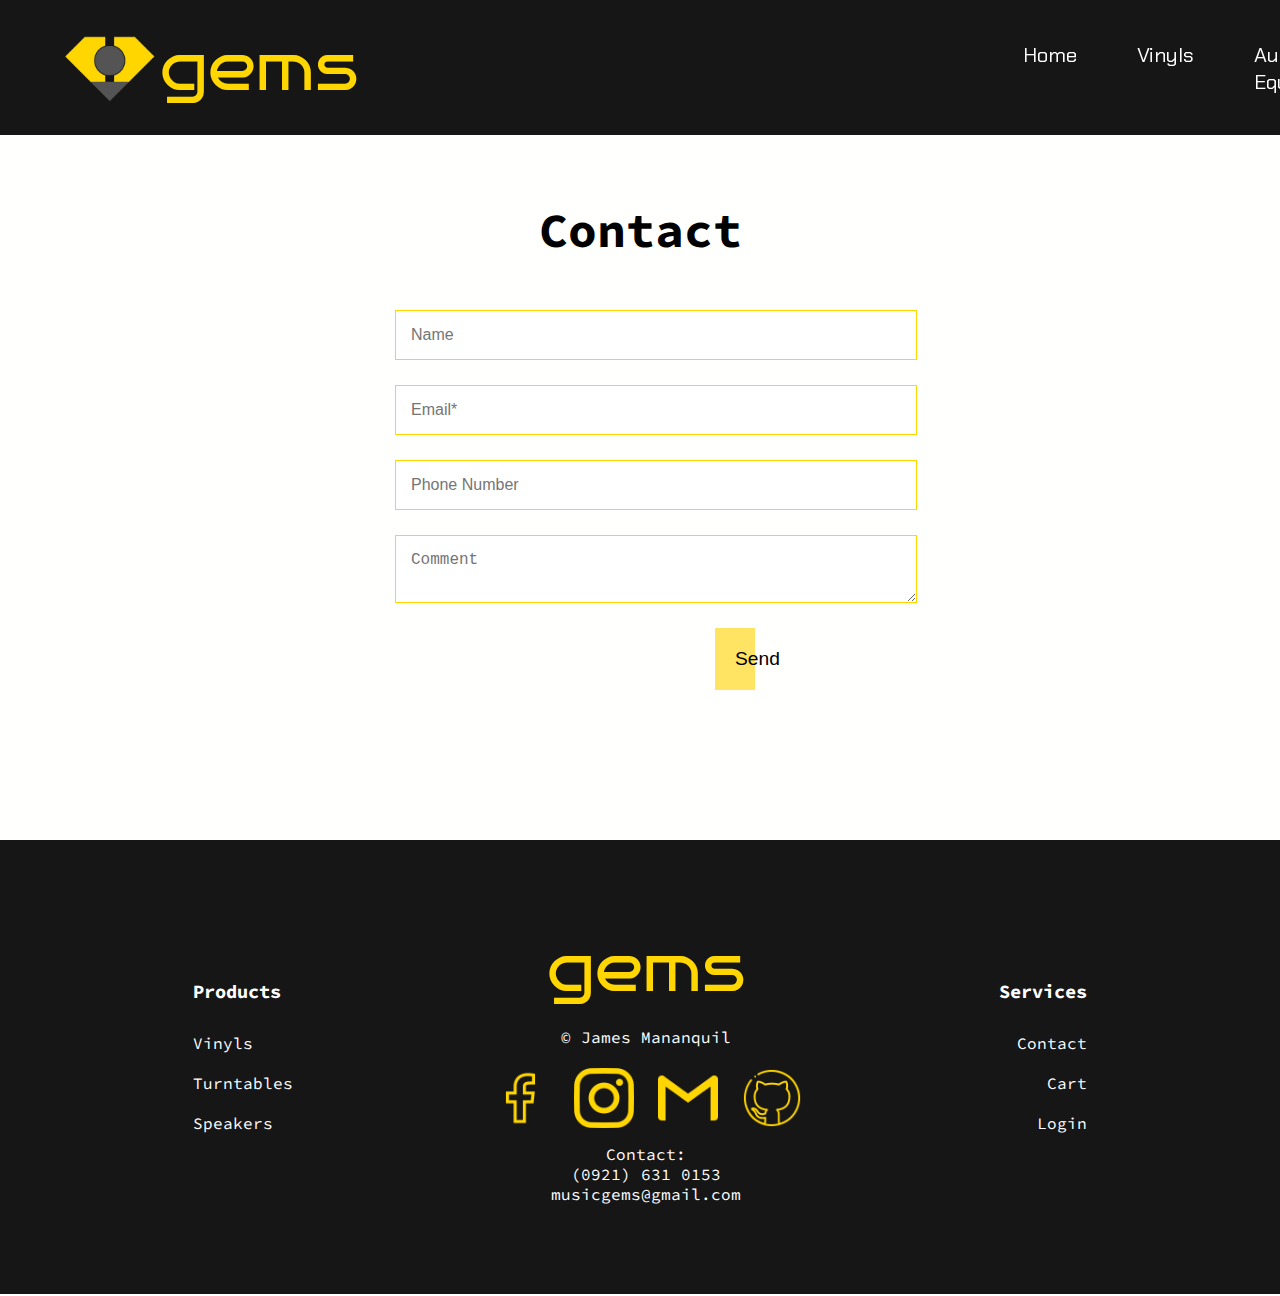
<file: contact.html>
<!DOCTYPE html>
<html lang = "en">
<head>
    <title>Contact | gems</title>
	<meta charset = "utf-8/">
	<link rel = "stylesheet" href = "CSS/style.css" type = "text/css"/>
	<meta name = "viewport" content = "width=device-width, initial-scale=1.0"/>
	<meta name = "description" content = "Gems Vinyl is a premium platform dedicated to providing music lovers with a curated selection of vinyl records and high-quality audio equipment, helping customers elevate their listening experience."/>
	<link href='https://fonts.googleapis.com/css?family=Source Code Pro' rel='stylesheet'>
    <link href='https://fonts.googleapis.com/css?family=Bruno Ace' rel='stylesheet'>
    <link href='https://fonts.googleapis.com/css?family=Instrument Sans' rel='stylesheet'>
    <link href='https://fonts.googleapis.com/css?family=Baumans' rel='stylesheet'>
    <link href='https://fonts.googleapis.com/css?family=Chakra Petch' rel='stylesheet'>
	<link rel = "icon" type = "images/png" sizes = "32x32" href = "images/favicon.png"/>

</head>
<body>
    <!-- Gems Logo -->
    <header id="nav-bar">
        <div class="logo">
            <a href = "index.html">
                <img src="images/favicon.png" alt="Gems Logo">  
            </a>
        </div>
        <div class = "gemsword">
            <a href = "index.html" id = "gemsword"> 
                gems
            </a>
        </div>

        <!-- Tablet, Mobile View -->
		 <nav class = "tablet-mobile-nav">
            <div id = "menu-links" class = "off-screen-menu">
                <a href = "index.html">Home</a>
                <a href = "vinyls.html">Vinyls</a>
                <a href = "equip.html">Audio Equipments</a>
                <a href = "contact.html">Contact</a>
                <div id = "icons">
                    <a href = "product.html"><img src = "images/326700_cart_shopping_icon.png"/>Cart</a>
                    <a href = "login.html"><img src = "images/9035117_person_icon.png"/>Login</a>
                </div>
            </div>
            <nav>
                <div class="ham-menu" onclick = "ham()">
                    <span></span>
                    <span></span>
                    <span></span>
                </div>
            </nav>
        </nav>
        <!-- Desktop View -->
        <nav class = "desktop">
            <ul> 
                <li><a href = "index.html">Home</a></li>
                <li><a href = "vinyls.html">Vinyls</a></li>
                <li><a href = "equip.html">Audio Equipments</a></li>
                <li><a href = "contact.html">Contact</a></li>
            </ul>
        </nav>

        <div class="header-icons">
            <a href="#"><img src="images/326700_cart_shopping_icon.png" alt="Cart"></a>
            <a href="login.html"><img src="images/9035117_person_icon.png" alt="Login"></a>
        </div>
    </header>

		<!-- Audio Equipments -->
		<main id = "content">
            <section class="contact-section">
                <h1>Contact</h1>
                <form action="submit_form.php" method="post">
                    <input type="text" name="name" placeholder="Name" id = "name" required>
                    <input type="email" name="email" placeholder="Email*" id = "email" required>
                    <input type="tel" name="phone" placeholder="Phone Number">
                    <textarea name="comment" placeholder="Comment" required></textarea>
                    <button type="submit">Send</button>
                </form>
            </section>
        </main>
            
            <footer>
                <div class="footer-info">
                    <div class="products-footer">
                        <h3>Products</h3>
                        <ul>
                            <br><li><a href="vinyls.html">Vinyls</a></li>
                            <br><li><a href="equip.html">Turntables</a></li>
                            <br><li><a href="equip.html">Speakers</a></li>
                        </ul>
                    </div>
                    <div class="contact">
                        <a href = "index.html">  
                            gems
                        </a><br>
                        <br><p>&copy; James Mananquil</p><br>
                        <div class = "socmedicons">
                            <a href = "https://www.facebook.com/gemsmnql/" target = "_blank">
                                <img src = "images/2959749_facebook_icon.png"/>
                            </a>
                            <a href = "https://www.facebook.com/gemsmnql/" target = "_blank">
                                <img src = "images/1159683_instagram_instagram logo_icon.png"/>
                            </a>
                            <a href = "https://www.facebook.com/gemsmnql/" target = "_blank">
                                <img src = "images/4691507_gmail_icon.png"/>
                            </a>
                            <a href = "https://www.facebook.com/gemsmnql/" target = "_blank">
                                <img src = "images/6214715_github_logo_icon.png"/>
                            </a>

                        </div>

                        <p>Contact:</p>
                        <p>(0921) 631 0153</p>
                        <p>musicgems@gmail.com</p>
                    </div>
                    <div class="services">
                        <h3>Services</h3>
                        <ul>
                            <br><li><a href="contact.html">Contact</a></li>
                            <br><li><a href="#">Cart</a></li>
                            <br><li><a href="#">Login</a></li>
                        </ul>
                    </div>
                </div>
            </footer>
    <script src = "scripts/script.js"></script>  
</body>
</html>
</file>
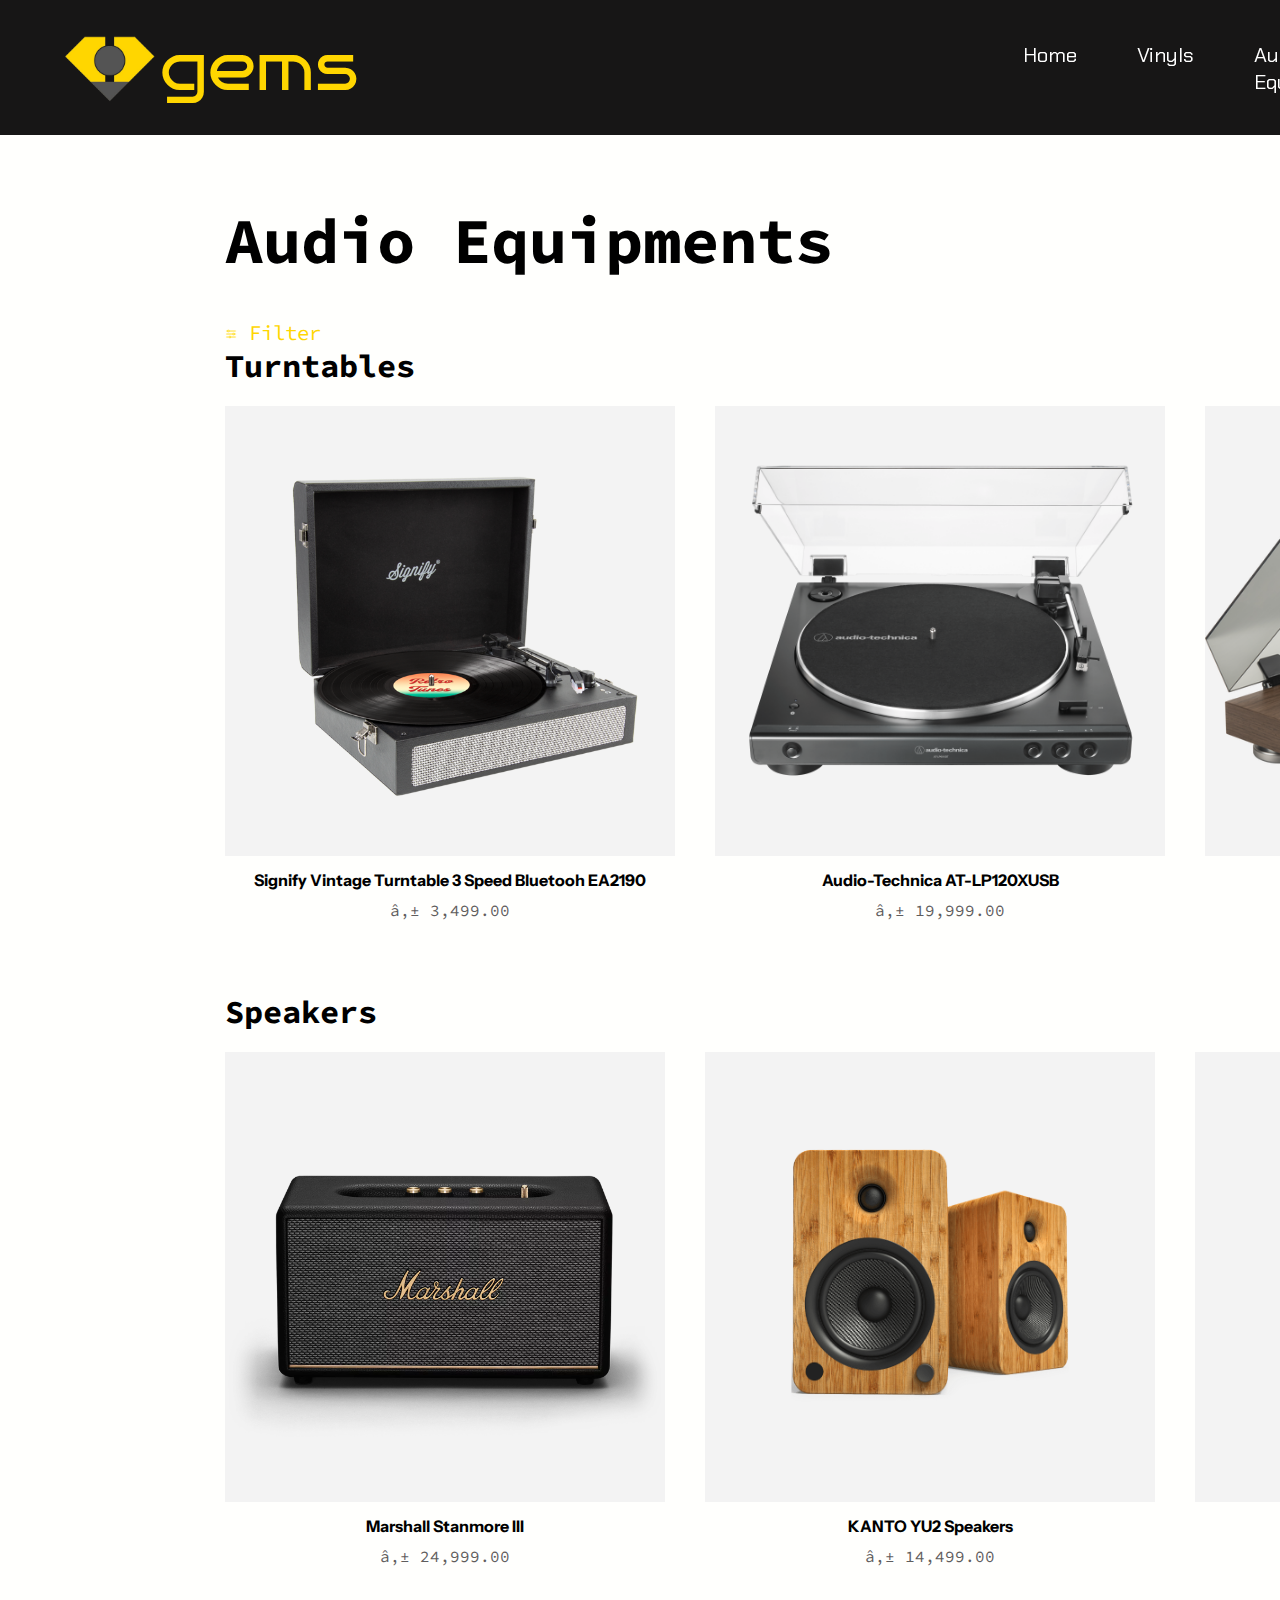
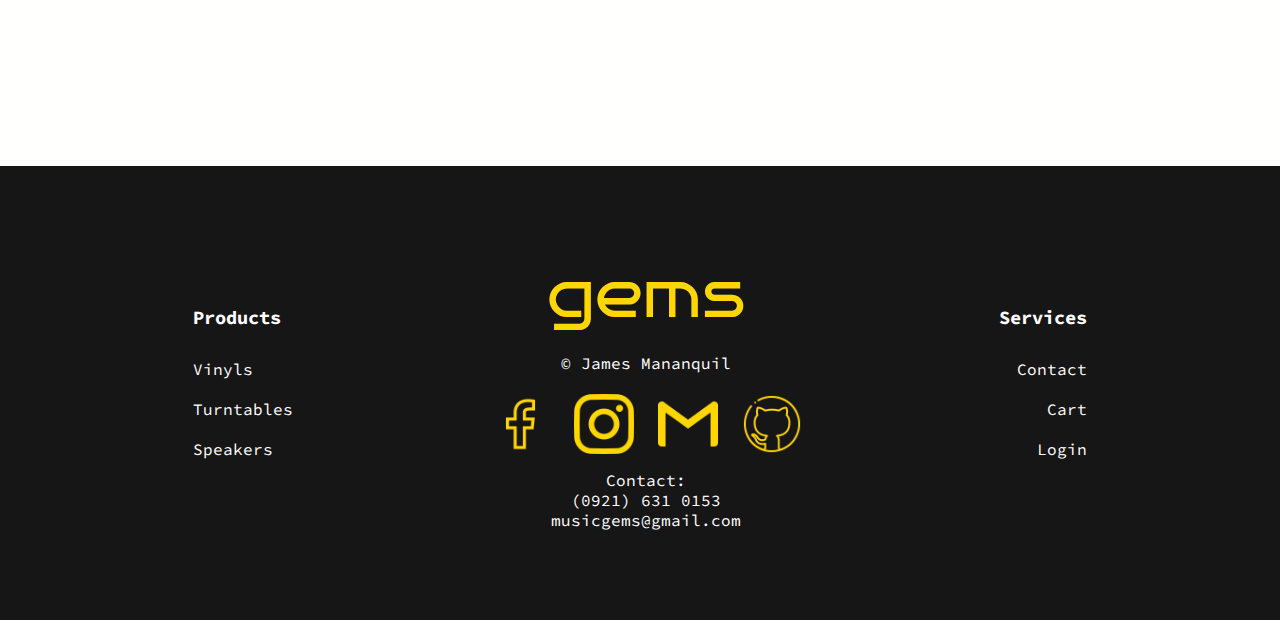
<file: equip.html>
<!DOCTYPE html>
<html lang = "en">
<head>
    <title>Audio Equipments | gems</title>
	<meta charset = "utf-8/">
	<link rel = "stylesheet" href = "CSS/style.css" type = "text/css"/>
	<meta name = "viewport" content = "width=device-width, initial-scale=1.0"/>
	<meta name = "description" content = "Gems Vinyl is a premium platform dedicated to providing music lovers with a curated selection of vinyl records and high-quality audio equipment, helping customers elevate their listening experience."/>
	<link href='https://fonts.googleapis.com/css?family=Source Code Pro' rel='stylesheet'>
    <link href='https://fonts.googleapis.com/css?family=Bruno Ace' rel='stylesheet'>
    <link href='https://fonts.googleapis.com/css?family=Instrument Sans' rel='stylesheet'>
    <link href='https://fonts.googleapis.com/css?family=Baumans' rel='stylesheet'>
    <link href='https://fonts.googleapis.com/css?family=Chakra Petch' rel='stylesheet'>
	<link rel = "icon" type = "images/png" sizes = "32x32" href = "images/favicon.png"/>

</head>
<body>
    <!-- Gems Logo -->
    <header id="nav-bar">
        <div class="logo">
            <a href = "index.html">
                <img src="images/favicon.png" alt="Gems Logo">  
            </a>
        </div>
        <div class = "gemsword">
            <a href = "index.html" id = "gemsword"> 
                gems
            </a>
        </div>

       <!-- Tablet, Mobile View -->
		 <nav class = "tablet-mobile-nav">
            <div id = "menu-links" class = "off-screen-menu">
                <a href = "index.html">Home</a>
                <a href = "vinyls.html">Vinyls</a>
                <a href = "equip.html">Audio Equipments</a>
                <a href = "contact.html">Contact</a>
                <div id = "icons">
                    <a href = "product.html"><img src = "images/326700_cart_shopping_icon.png"/>Cart</a>
                    <a href = "login.html"><img src = "images/9035117_person_icon.png"/>Login</a>
                </div>
            </div>
            <nav>
                <div class="ham-menu" onclick = "ham()">
                    <span></span>
                    <span></span>
                    <span></span>
                </div>
            </nav>
        </nav>
        <!-- Desktop View -->
        <nav class = "desktop">
            <ul> 
                <li><a href = "index.html">Home</a></li>
                <li><a href = "vinyls.html">Vinyls</a></li>
                <li><a href = "equip.html">Audio Equipments</a></li>
                <li><a href = "contact.html">Contact</a></li>
            </ul>
        </nav>

        <div class="header-icons">
            <a href="#"><img src="images/326700_cart_shopping_icon.png" alt="Cart"></a>
            <a href="login.html"><img src="images/9035117_person_icon.png" alt="Login"></a>
        </div>
    </header>

		<!-- Audio Equipments -->
		<main id = "content">
            <section class="audio-equip">
                <h1>Audio Equipments</h1>

                <!-- Filter Section -->
                <div class="filter-section" id = "filsec">
                    <a href = "#turntables">Turntables</a>
                    <a href = "#speakers">Speakers</a>
                 </div>
                <div class="filter" onclick = "fil()">
                    <a href = "#">
                        <img src="images/4781833_filter_filters_funnel_list_navigation_icon.png" alt="Filter Icon">
                        Filter
                    </a>
                </div>

                <!-- Category: Turntables -->
            <div class="category-section">
                <h2 id = "turntables">Turntables</h2>
                <div class="equipment-grid">
                    <div class="audio-item">
                        <img src="images/turntable1.webp" alt="Turntable" id = "turn">
                        <p>Signify Vintage Turntable 3 Speed Bluetooh EA2190</p>
                        <p class="price">₱ 3,499.00</p>
                    </div>
                    <div class="audio-item">
                        <a href = "prod7.html">
                            <img src="images/turntable.webp" alt="Turntable">
                            <p>Audio-Technica AT-LP120XUSB</p>
                            <p class="price">₱ 19,999.00</p>
                        </a>
                    </div>
                    <div class="audio-item">
                        <img src="images/turntable2.webp" alt="Turntable">
                        <p>JBL TT350 Classic Turntable</p>
                        <p class="price">₱ 70,000.00</p>
                    </div>
                </div>

            <!-- Category: Speakers -->
                <br><br><br><br>
                <h2 id = "speakers">Speakers</h2>
                <div class="equipment-grid">
                    <div class="audio-item">
                        <a href = "product6.html">
                            <img src="images/marshall.webp" alt="Speaker">
                            <p>Marshall Stanmore III</p>
                            <p class="price">₱ 24,999.00</p>
                        </a>
                    </div>
                    <div class="audio-item">
                        <img src="images/speaker2.png" alt="Speaker">
                        <p>KANTO YU2 Speakers</p>
                        <p class="price">₱ 14,499.00</p>
                    </div>
                    <div class="audio-item">
                        <img src="images/speaker3.png" alt="Speaker">
                        <p>KRK Rokit RP8 G5 Studio Monitors</p>
                        <p class="price">₱ 40,500.00</p>
                    </div>
                </div>
            </div>
        </section>
    </main>
            
            <footer>
                <div class="footer-info">
                    <div class="products-footer">
                        <h3>Products</h3>
                        <ul>
                            <br><li><a href="vinyls.html">Vinyls</a></li>
                            <br><li><a href="equip.html">Turntables</a></li>
                            <br><li><a href="equip.html">Speakers</a></li>
                        </ul>
                    </div>
                    <div class="contact">
                        <a href = "index.html">  
                            gems
                        </a><br>
                        <br><p>&copy; James Mananquil</p><br>
                        <div class = "socmedicons">
                            <a href = "https://www.facebook.com/gemsmnql/" target = "_blank">
                                <img src = "images/2959749_facebook_icon.png"/>
                            </a>
                            <a href = "https://www.facebook.com/gemsmnql/" target = "_blank">
                                <img src = "images/1159683_instagram_instagram logo_icon.png"/>
                            </a>
                            <a href = "https://www.facebook.com/gemsmnql/" target = "_blank">
                                <img src = "images/4691507_gmail_icon.png"/>
                            </a>
                            <a href = "https://www.facebook.com/gemsmnql/" target = "_blank">
                                <img src = "images/6214715_github_logo_icon.png"/>
                            </a>

                        </div>

                        <p>Contact:</p>
                        <p>(0921) 631 0153</p>
                        <p>musicgems@gmail.com</p>
                    </div>
                    <div class="services">
                        <h3>Services</h3>
                        <ul>
                            <br><li><a href="contact.html">Contact</a></li>
                            <br><li><a href="#">Cart</a></li>
                            <br><li><a href="#">Login</a></li>
                        </ul>
                    </div>
                </div>
            </footer>
    <script src = "scripts/script.js"></script>      
</body>
</html>
</file>
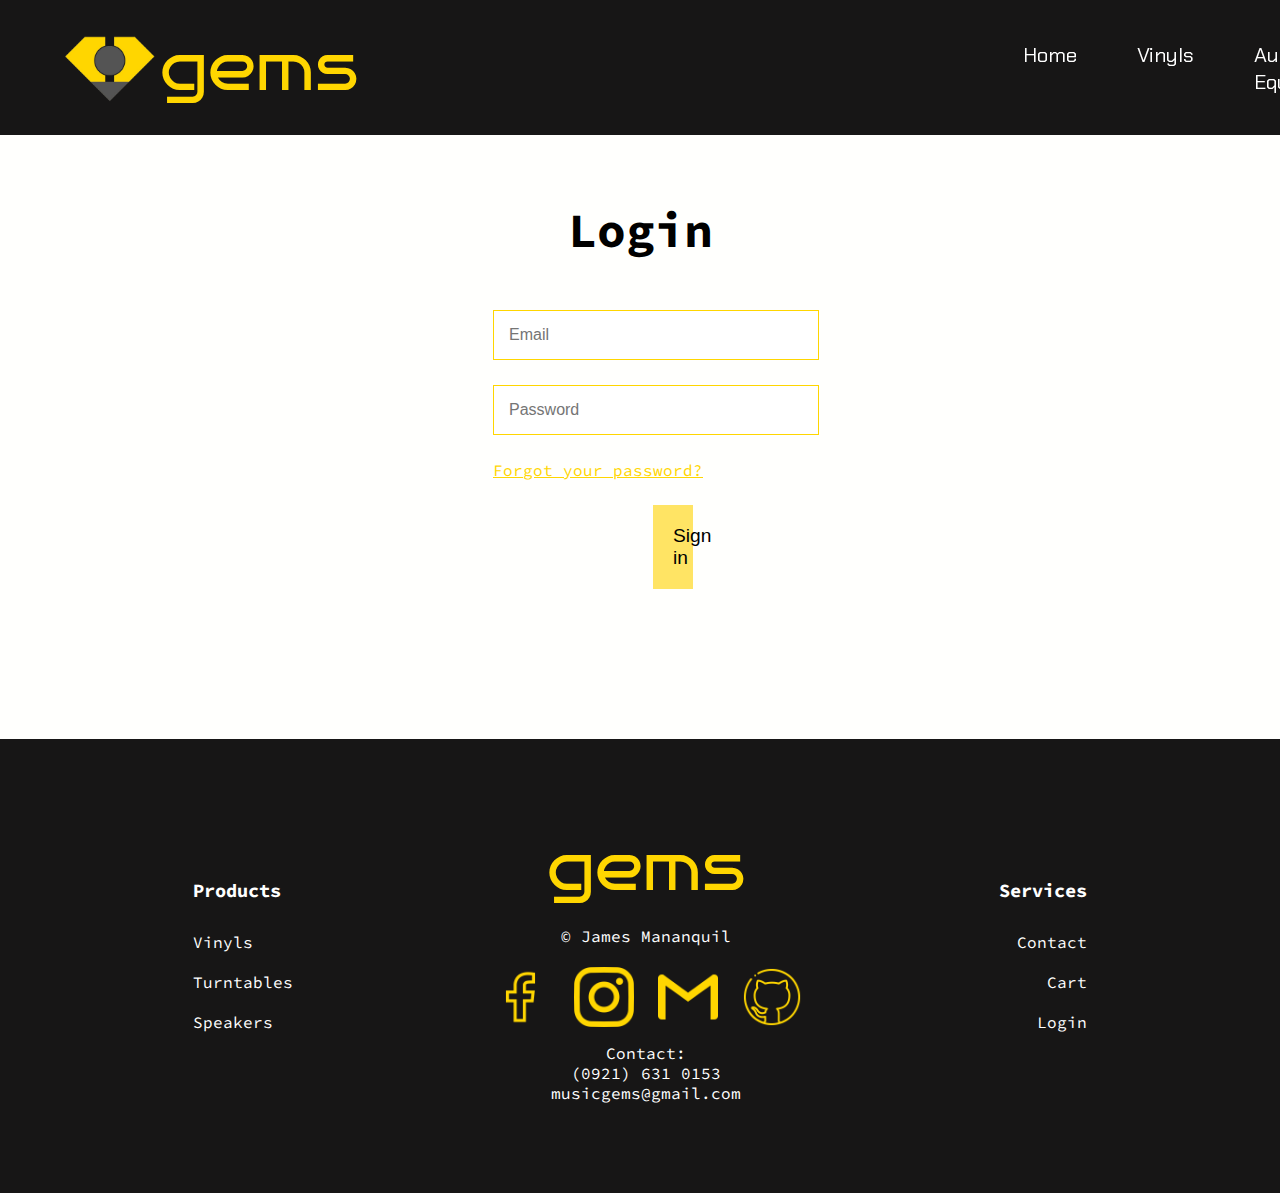
<file: login.html>
<!DOCTYPE html>
<html lang = "en">
<head>
    <title>Login | gems</title>
	<meta charset = "utf-8/">
	<link rel = "stylesheet" href = "CSS/style.css" type = "text/css"/>
	<meta name = "viewport" content = "width=device-width, initial-scale=1.0"/>
	<meta name = "description" content = "Gems Vinyl is a premium platform dedicated to providing music lovers with a curated selection of vinyl records and high-quality audio equipment, helping customers elevate their listening experience."/>
	<link href='https://fonts.googleapis.com/css?family=Source Code Pro' rel='stylesheet'>
    <link href='https://fonts.googleapis.com/css?family=Bruno Ace' rel='stylesheet'>
    <link href='https://fonts.googleapis.com/css?family=Instrument Sans' rel='stylesheet'>
    <link href='https://fonts.googleapis.com/css?family=Baumans' rel='stylesheet'>
    <link href='https://fonts.googleapis.com/css?family=Chakra Petch' rel='stylesheet'>
	<link rel = "icon" type = "images/png" sizes = "32x32" href = "images/favicon.png"/>

</head>
<body>
    <!-- Gems Logo -->
    <header id="nav-bar">
        <div class="logo">
            <a href = "index.html">
                <img src="images/favicon.png" alt="Gems Logo">  
            </a>
        </div>
        <div class = "gemsword">
            <a href = "index.html" id = "gemsword"> 
                gems
            </a>
        </div>

        <!-- Tablet, Mobile View -->
		 <nav class = "tablet-mobile-nav">
            <div id = "menu-links" class = "off-screen-menu">
                <a href = "index.html">Home</a>
                <a href = "vinyls.html">Vinyls</a>
                <a href = "equip.html">Audio Equipments</a>
                <a href = "contact.html">Contact</a>
                <div id = "icons">
                    <a href = "product.html"><img src = "images/326700_cart_shopping_icon.png"/>Cart</a>
                    <a href = "login.html"><img src = "images/9035117_person_icon.png"/>Login</a>
                </div>
            </div>
            <nav>
                <div class="ham-menu" onclick = "ham()">
                    <span></span>
                    <span></span>
                    <span></span>
                </div>
            </nav>
        </nav>
        <!-- Desktop View -->
        <nav class = "desktop">
            <ul> 
                <li><a href = "index.html">Home</a></li>
                <li><a href = "vinyls.html">Vinyls</a></li>
                <li><a href = "equip.html">Audio Equipments</a></li>
                <li><a href = "contact.html">Contact</a></li>
            </ul>
        </nav>

        <div class="header-icons">
            <a href="#"><img src="images/326700_cart_shopping_icon.png" alt="Cart"></a>
            <a href="login.html"><img src="images/9035117_person_icon.png" alt="Login"></a>
        </div>
    </header>

		<!-- Audio Equipments -->
		<main id = "content">
            <section class="login-section">
                <h1>Login</h1>
                <form action="submit_form.php" method="post">
                    <input type="text" name="Email" placeholder="Email" id = "Email" required>
                    <input type="password" name="password" placeholder="Password" id = "password" required>
                    <a href = "#">Forgot your password?</a>
                    <button type="submit">Sign in</button>
                </form>
            </section>
        </main>
            
            <footer>
                <div class="footer-info">
                    <div class="products-footer">
                        <h3>Products</h3>
                        <ul>
                            <br><li><a href="vinyls.html">Vinyls</a></li>
                            <br><li><a href="equip.html">Turntables</a></li>
                            <br><li><a href="equip.html">Speakers</a></li>
                        </ul>
                    </div>
                    <div class="contact">
                        <a href = "index.html">  
                            gems
                        </a><br>
                        <br><p>&copy; James Mananquil</p><br>
                        <div class = "socmedicons">
                            <a href = "https://www.facebook.com/gemsmnql/" target = "_blank">
                                <img src = "images/2959749_facebook_icon.png"/>
                            </a>
                            <a href = "https://www.facebook.com/gemsmnql/" target = "_blank">
                                <img src = "images/1159683_instagram_instagram logo_icon.png"/>
                            </a>
                            <a href = "https://www.facebook.com/gemsmnql/" target = "_blank">
                                <img src = "images/4691507_gmail_icon.png"/>
                            </a>
                            <a href = "https://www.facebook.com/gemsmnql/" target = "_blank">
                                <img src = "images/6214715_github_logo_icon.png"/>
                            </a>

                        </div>

                        <p>Contact:</p>
                        <p>(0921) 631 0153</p>
                        <p>musicgems@gmail.com</p>
                    </div>
                    <div class="services">
                        <h3>Services</h3>
                        <ul>
                            <br><li><a href="contact.html">Contact</a></li>
                            <br><li><a href="#">Cart</a></li>
                            <br><li><a href="#">Login</a></li>
                        </ul>
                    </div>
                </div>
            </footer>
    <script src = "scripts/script.js"></script>      
</body>
</html>
</file>
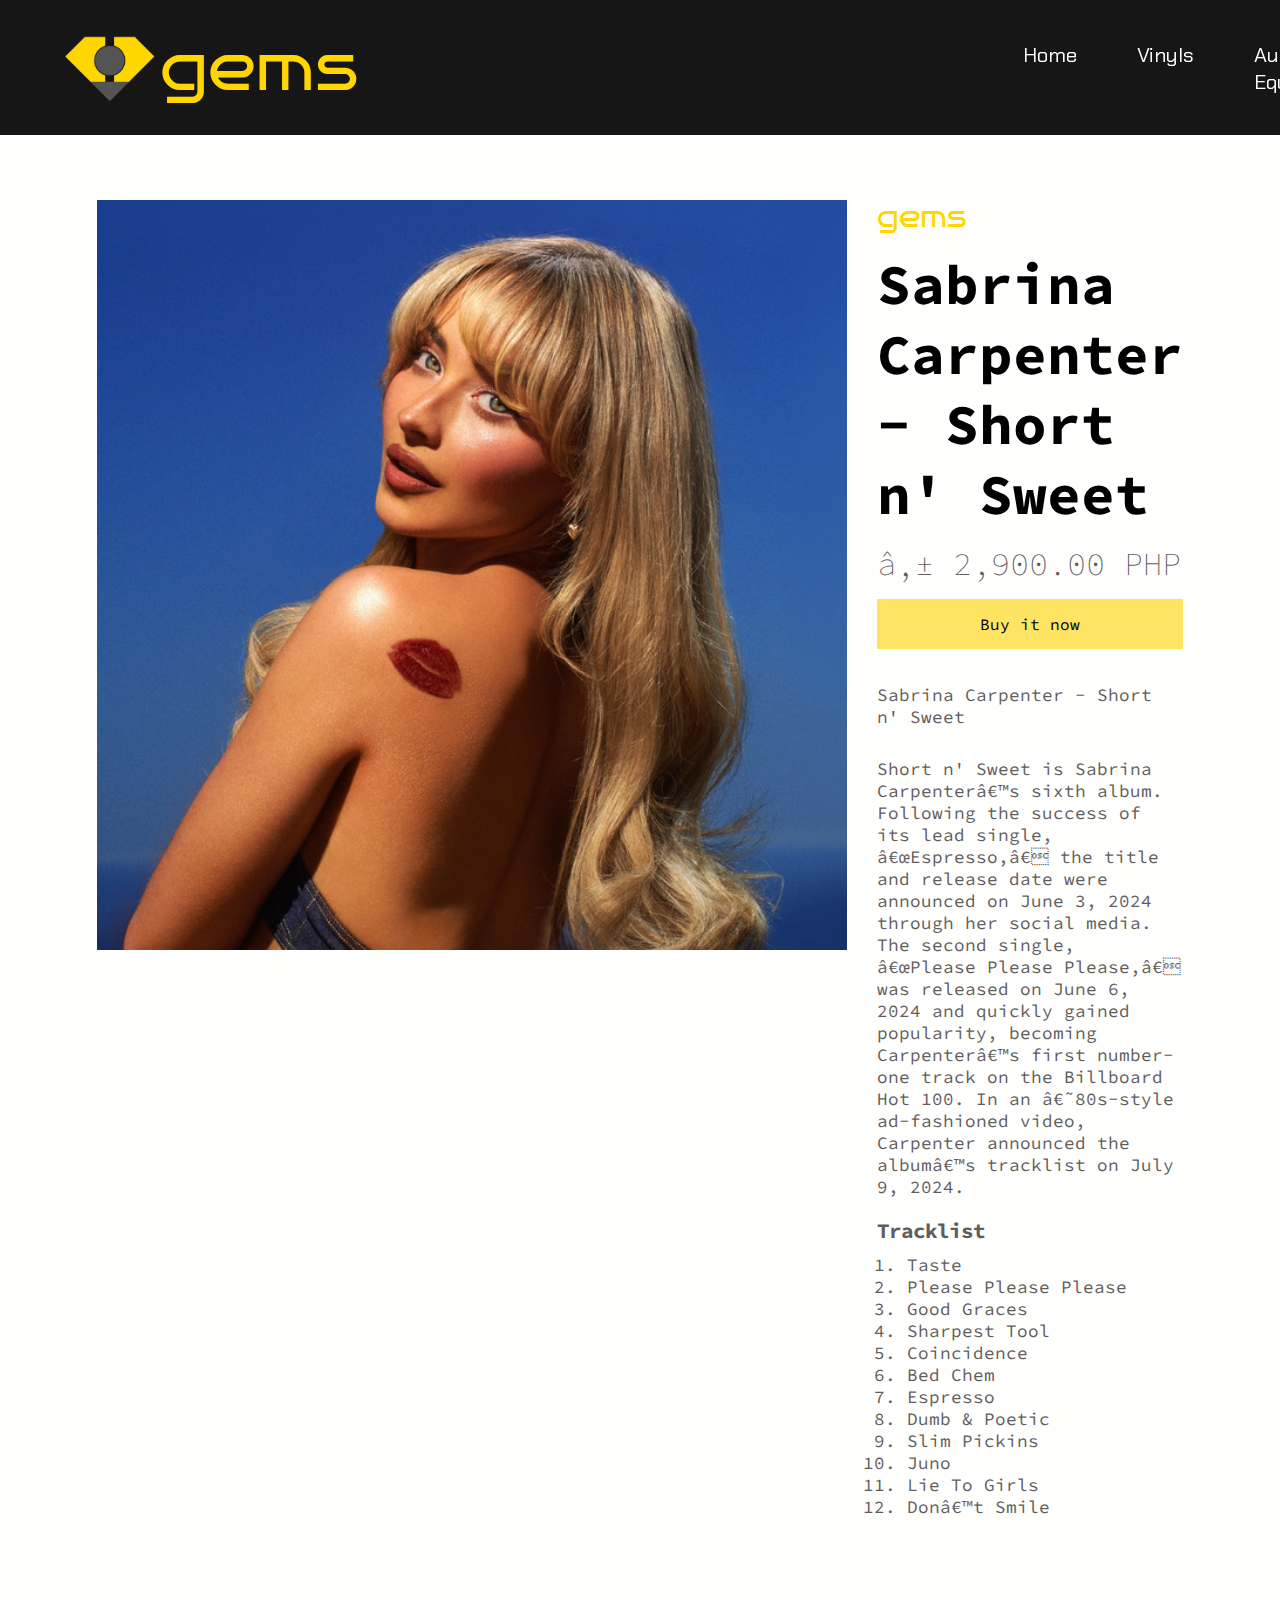
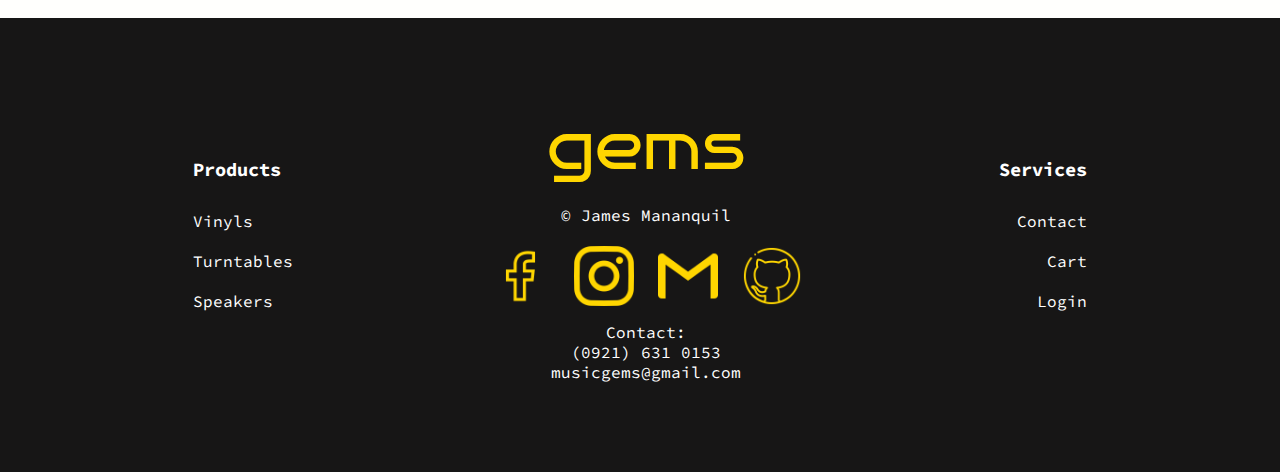
<file: prod2.html>
<!DOCTYPE html>
<html lang = "en">
<head>
    <title>Sabrina Carpenter  -  Short n' Sweet | gems</title>
	<meta charset = "utf-8/">
	<link rel = "stylesheet" href = "CSS/style.css" type = "text/css"/>
	<meta name = "viewport" content = "width=device-width, initial-scale=1.0"/>
	<meta name = "description" content = "Gems Vinyl is a premium platform dedicated to providing music lovers with a curated selection of vinyl records and high-quality audio equipment, helping customers elevate their listening experience."/>
	<link href='https://fonts.googleapis.com/css?family=Source Code Pro' rel='stylesheet'>
    <link href='https://fonts.googleapis.com/css?family=Bruno Ace' rel='stylesheet'>
    <link href='https://fonts.googleapis.com/css?family=Instrument Sans' rel='stylesheet'>
    <link href='https://fonts.googleapis.com/css?family=Baumans' rel='stylesheet'>
    <link href='https://fonts.googleapis.com/css?family=Chakra Petch' rel='stylesheet'>
	<link rel = "icon" type = "images/png" sizes = "32x32" href = "images/favicon.png"/>

</head>
<body>
    <!-- Gems Logo -->
    <header id="nav-bar">
        <div class="logo">
            <a href = "index.html">
                <img src="images/favicon.png" alt="Gems Logo">  
            </a>
        </div>
        <div class = "gemsword">
            <a href = "index.html" id = "gemsword"> 
                gems
            </a>
        </div>

        <!-- Tablet, Mobile View -->
		 <nav class = "tablet-mobile-nav">
            <div id = "menu-links" class = "off-screen-menu">
                <a href = "index.html">Home</a>
                <a href = "vinyls.html">Vinyls</a>
                <a href = "equip.html">Audio Equipments</a>
                <a href = "contact.html">Contact</a>
                <div id = "icons">
                    <a href = "product.html"><img src = "images/326700_cart_shopping_icon.png"/>Cart</a>
                    <a href = "login.html"><img src = "images/9035117_person_icon.png"/>Login</a>
                </div>
            </div>
            <nav>
                <div class="ham-menu" onclick = "ham()">
                    <span></span>
                    <span></span>
                    <span></span>
                </div>
            </nav>
        </nav>
        <!-- Desktop View -->
        <nav class = "desktop">
            <ul> 
                <li><a href = "index.html">Home</a></li>
                <li><a href = "vinyls.html">Vinyls</a></li>
                <li><a href = "equip.html">Audio Equipments</a></li>
                <li><a href = "contact.html">Contact</a></li>
            </ul>
        </nav>

        <div class="header-icons">
            <a href="#"><img src="images/326700_cart_shopping_icon.png" alt="Cart"></a>
            <a href="login.html"><img src="images/9035117_person_icon.png" alt="Login"></a>
        </div>
    </header>

		<!-- Product -->
		<main id="content">
            <section class="product-section">
                <div class="product-image">
                    <img src="images/albums/sabrina.jfif" alt="Short n' Sweet by Sabrina Carpenter">
                </div>
                <div class="product-details">
                    <h2 id = "prodlogo">gems</h2>
                    <h1>Sabrina Carpenter  -  Short n' Sweet</h1>
                    <p class="price">₱ 2,900.00 PHP</p>
                    <button class="buy-now">Buy it now</button>
                    <div class="description">
                        <p id = "title">Sabrina Carpenter  -  Short n' Sweet</p>
                        <p>Short n' Sweet is Sabrina Carpenter’s sixth album. Following the success of its lead single, “Espresso,” the title and release date were announced on June 3, 2024 through her social media. The second single, “Please Please Please,” was released on June 6, 2024 and quickly gained popularity, becoming Carpenter’s first number-one track on the Billboard Hot 100. In an ‘80s-style ad-fashioned video, Carpenter announced the album’s tracklist on July 9, 2024.</p>
                    </div>
                    <div class="tracklist">
                        <ol>
                            <p>Tracklist</p>
                            <li>Taste</li>
                            <li>Please Please Please</li>
                            <li>Good Graces</li>
                            <li>Sharpest Tool</li>
                            <li>Coincidence</li>
                            <li>Bed Chem</li>
                            <li>Espresso</li>
                            <li>Dumb & Poetic</li>
                            <li>Slim Pickins</li>
                            <li>Juno</li>
                            <li>Lie To Girls</li>
                            <li>Don’t Smile</li>
                        </ol>
                    </div>
                </div>
            </section>
        </main>
            
            <footer>
                <div class="footer-info">
                    <div class="products-footer">
                        <h3>Products</h3>
                        <ul>
                            <br><li><a href="vinyls.html">Vinyls</a></li>
                            <br><li><a href="equip.html">Turntables</a></li>
                            <br><li><a href="equip.html">Speakers</a></li>
                        </ul>
                    </div>
                    <div class="contact">
                        <a href = "index.html">  
                            gems
                        </a><br>
                        <br><p>&copy; James Mananquil</p><br>
                        <div class = "socmedicons">
                            <a href = "https://www.facebook.com/gemsmnql/" target = "_blank">
                                <img src = "images/2959749_facebook_icon.png"/>
                            </a>
                            <a href = "https://www.facebook.com/gemsmnql/" target = "_blank">
                                <img src = "images/1159683_instagram_instagram logo_icon.png"/>
                            </a>
                            <a href = "https://www.facebook.com/gemsmnql/" target = "_blank">
                                <img src = "images/4691507_gmail_icon.png"/>
                            </a>
                            <a href = "https://www.facebook.com/gemsmnql/" target = "_blank">
                                <img src = "images/6214715_github_logo_icon.png"/>
                            </a>

                        </div>

                        <p>Contact:</p>
                        <p>(0921) 631 0153</p>
                        <p>musicgems@gmail.com</p>
                    </div>
                    <div class="services">
                        <h3>Services</h3>
                        <ul>
                            <br><li><a href="contact.html">Contact</a></li>
                            <br><li><a href="#">Cart</a></li>
                            <br><li><a href="#">Login</a></li>
                        </ul>
                    </div>
                </div>
            </footer>
    <script src = "scripts/script.js"></script>     
</body>
</html>
</file>
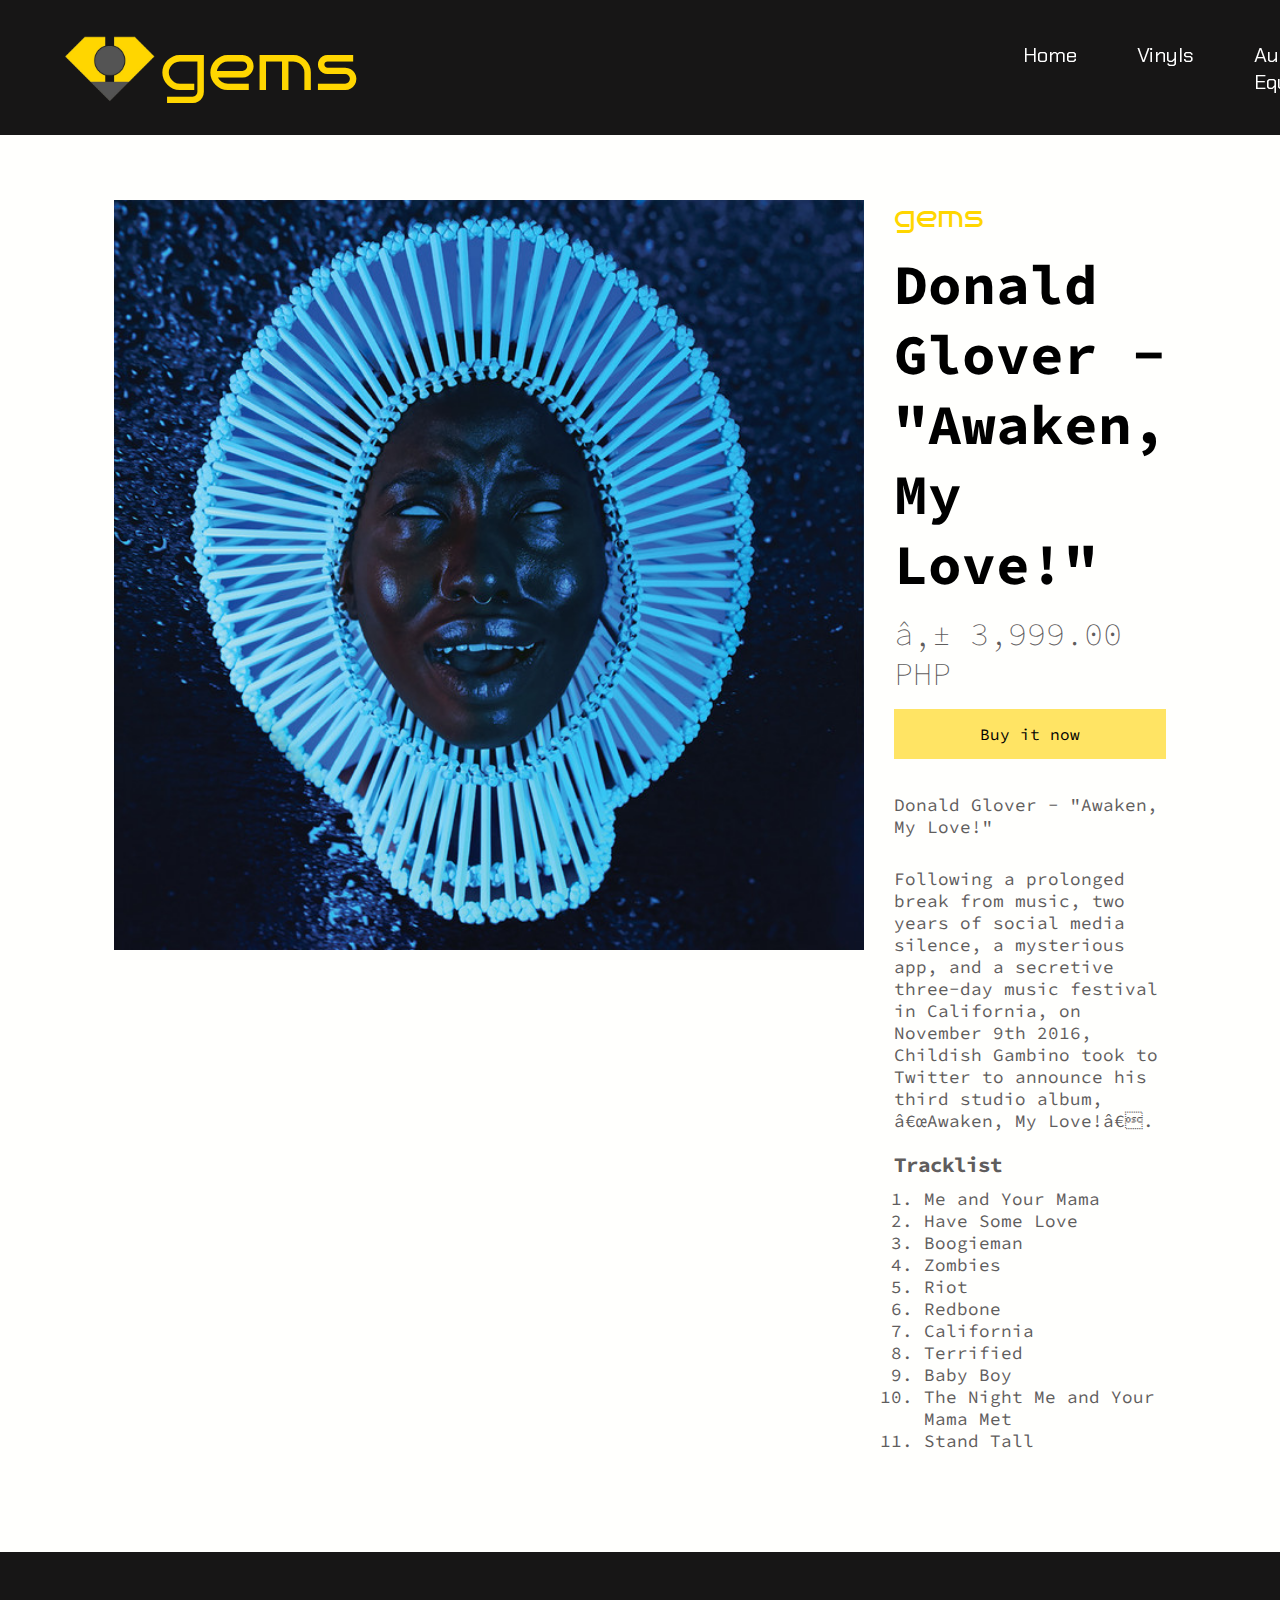
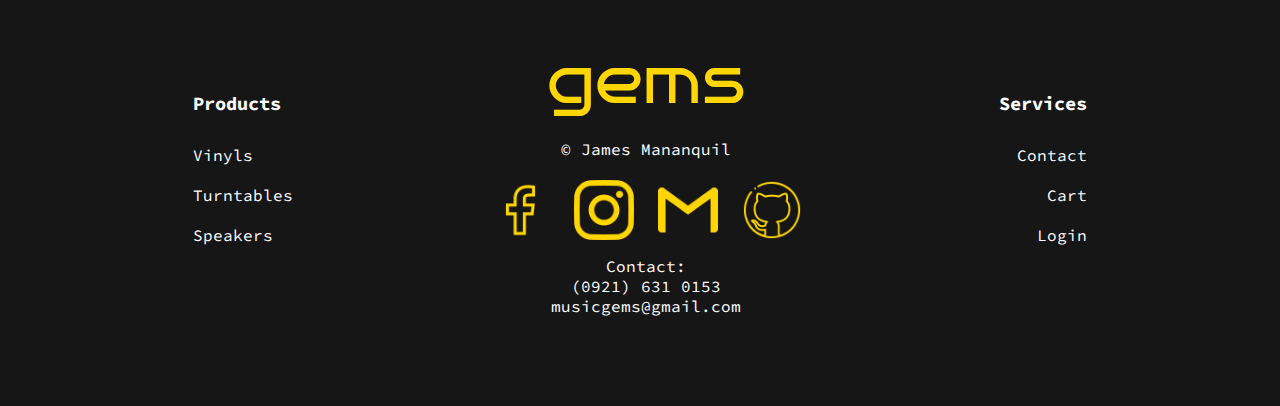
<file: prod3.html>
<!DOCTYPE html>
<html lang = "en">
<head>
    <title>Donald Glover  -  "Awaken, My Love!" | gems</title>
	<meta charset = "utf-8/">
	<link rel = "stylesheet" href = "CSS/style.css" type = "text/css"/>
	<meta name = "viewport" content = "width=device-width, initial-scale=1.0"/>
	<meta name = "description" content = "Gems Vinyl is a premium platform dedicated to providing music lovers with a curated selection of vinyl records and high-quality audio equipment, helping customers elevate their listening experience."/>
	<link href='https://fonts.googleapis.com/css?family=Source Code Pro' rel='stylesheet'>
    <link href='https://fonts.googleapis.com/css?family=Bruno Ace' rel='stylesheet'>
    <link href='https://fonts.googleapis.com/css?family=Instrument Sans' rel='stylesheet'>
    <link href='https://fonts.googleapis.com/css?family=Baumans' rel='stylesheet'>
    <link href='https://fonts.googleapis.com/css?family=Chakra Petch' rel='stylesheet'>
	<link rel = "icon" type = "images/png" sizes = "32x32" href = "images/favicon.png"/>

</head>
<body>
    <!-- Gems Logo -->
    <header id="nav-bar">
        <div class="logo">
            <a href = "index.html">
                <img src="images/favicon.png" alt="Gems Logo">  
            </a>
        </div>
        <div class = "gemsword">
            <a href = "index.html" id = "gemsword"> 
                gems
            </a>
        </div>

        <!-- Tablet, Mobile View -->
		 <nav class = "tablet-mobile-nav">
            <div id = "menu-links" class = "off-screen-menu">
                <a href = "index.html">Home</a>
                <a href = "vinyls.html">Vinyls</a>
                <a href = "equip.html">Audio Equipments</a>
                <a href = "contact.html">Contact</a>
                <div id = "icons">
                    <a href = "product.html"><img src = "images/326700_cart_shopping_icon.png"/>Cart</a>
                    <a href = "login.html"><img src = "images/9035117_person_icon.png"/>Login</a>
                </div>
            </div>
            <nav>
                <div class="ham-menu" onclick = "ham()">
                    <span></span>
                    <span></span>
                    <span></span>
                </div>
            </nav>
        </nav>
        <!-- Desktop View -->
        <nav class = "desktop">
            <ul> 
                <li><a href = "index.html">Home</a></li>
                <li><a href = "vinyls.html">Vinyls</a></li>
                <li><a href = "equip.html">Audio Equipments</a></li>
                <li><a href = "contact.html">Contact</a></li>
            </ul>
        </nav>

        <div class="header-icons">
            <a href="#"><img src="images/326700_cart_shopping_icon.png" alt="Cart"></a>
            <a href="login.html"><img src="images/9035117_person_icon.png" alt="Login"></a>
        </div>
    </header>

		<!-- Product -->
		<main id="content">
            <section class="product-section">
                <div class="product-image">
                    <img src="images/albums/childish.jfif" alt="Awaken, My Love! by Donald Glover">
                </div>
                <div class="product-details">
                    <h2 id = "prodlogo">gems</h2>
                    <h1>Donald Glover  -  "Awaken, My Love!"</h1>
                    <p class="price">₱ 3,999.00 PHP</p>
                    <button class="buy-now">Buy it now</button>
                    <div class="description">
                        <p id = "title">Donald Glover  -  "Awaken, My Love!"</p>
                        <p>Following a prolonged break from music, two years of social media silence, a mysterious app, and a secretive three-day music festival in California, on November 9th 2016, Childish Gambino took to Twitter to announce his third studio album, “Awaken, My Love!”.</p>
                    </div>
                    <div class="tracklist">
                        <ol>
                            <p>Tracklist</p>
                            <li>Me and Your Mama</li>
                            <li>Have Some Love</li>
                            <li>Boogieman</li>
                            <li>Zombies</li>
                            <li>Riot</li>
                            <li>Redbone</li>
                            <li>California</li>
                            <li>Terrified</li>
                            <li>Baby Boy</li>
                            <li>The Night Me and Your Mama Met</li>
                            <li>Stand Tall</li>
                        </ol>
                    </div>
                </div>
            </section>
        </main>
            
            <footer>
                <div class="footer-info">
                    <div class="products-footer">
                        <h3>Products</h3>
                        <ul>
                            <br><li><a href="vinyls.html">Vinyls</a></li>
                            <br><li><a href="equip.html">Turntables</a></li>
                            <br><li><a href="equip.html">Speakers</a></li>
                        </ul>
                    </div>
                    <div class="contact">
                        <a href = "index.html">  
                            gems
                        </a><br>
                        <br><p>&copy; James Mananquil</p><br>
                        <div class = "socmedicons">
                            <a href = "https://www.facebook.com/gemsmnql/" target = "_blank">
                                <img src = "images/2959749_facebook_icon.png"/>
                            </a>
                            <a href = "https://www.facebook.com/gemsmnql/" target = "_blank">
                                <img src = "images/1159683_instagram_instagram logo_icon.png"/>
                            </a>
                            <a href = "https://www.facebook.com/gemsmnql/" target = "_blank">
                                <img src = "images/4691507_gmail_icon.png"/>
                            </a>
                            <a href = "https://www.facebook.com/gemsmnql/" target = "_blank">
                                <img src = "images/6214715_github_logo_icon.png"/>
                            </a>

                        </div>

                        <p>Contact:</p>
                        <p>(0921) 631 0153</p>
                        <p>musicgems@gmail.com</p>
                    </div>
                    <div class="services">
                        <h3>Services</h3>
                        <ul>
                            <br><li><a href="contact.html">Contact</a></li>
                            <br><li><a href="#">Cart</a></li>
                            <br><li><a href="#">Login</a></li>
                        </ul>
                    </div>
                </div>
            </footer>
    <script src = "scripts/script.js"></script>     
</body>
</html>
</file>
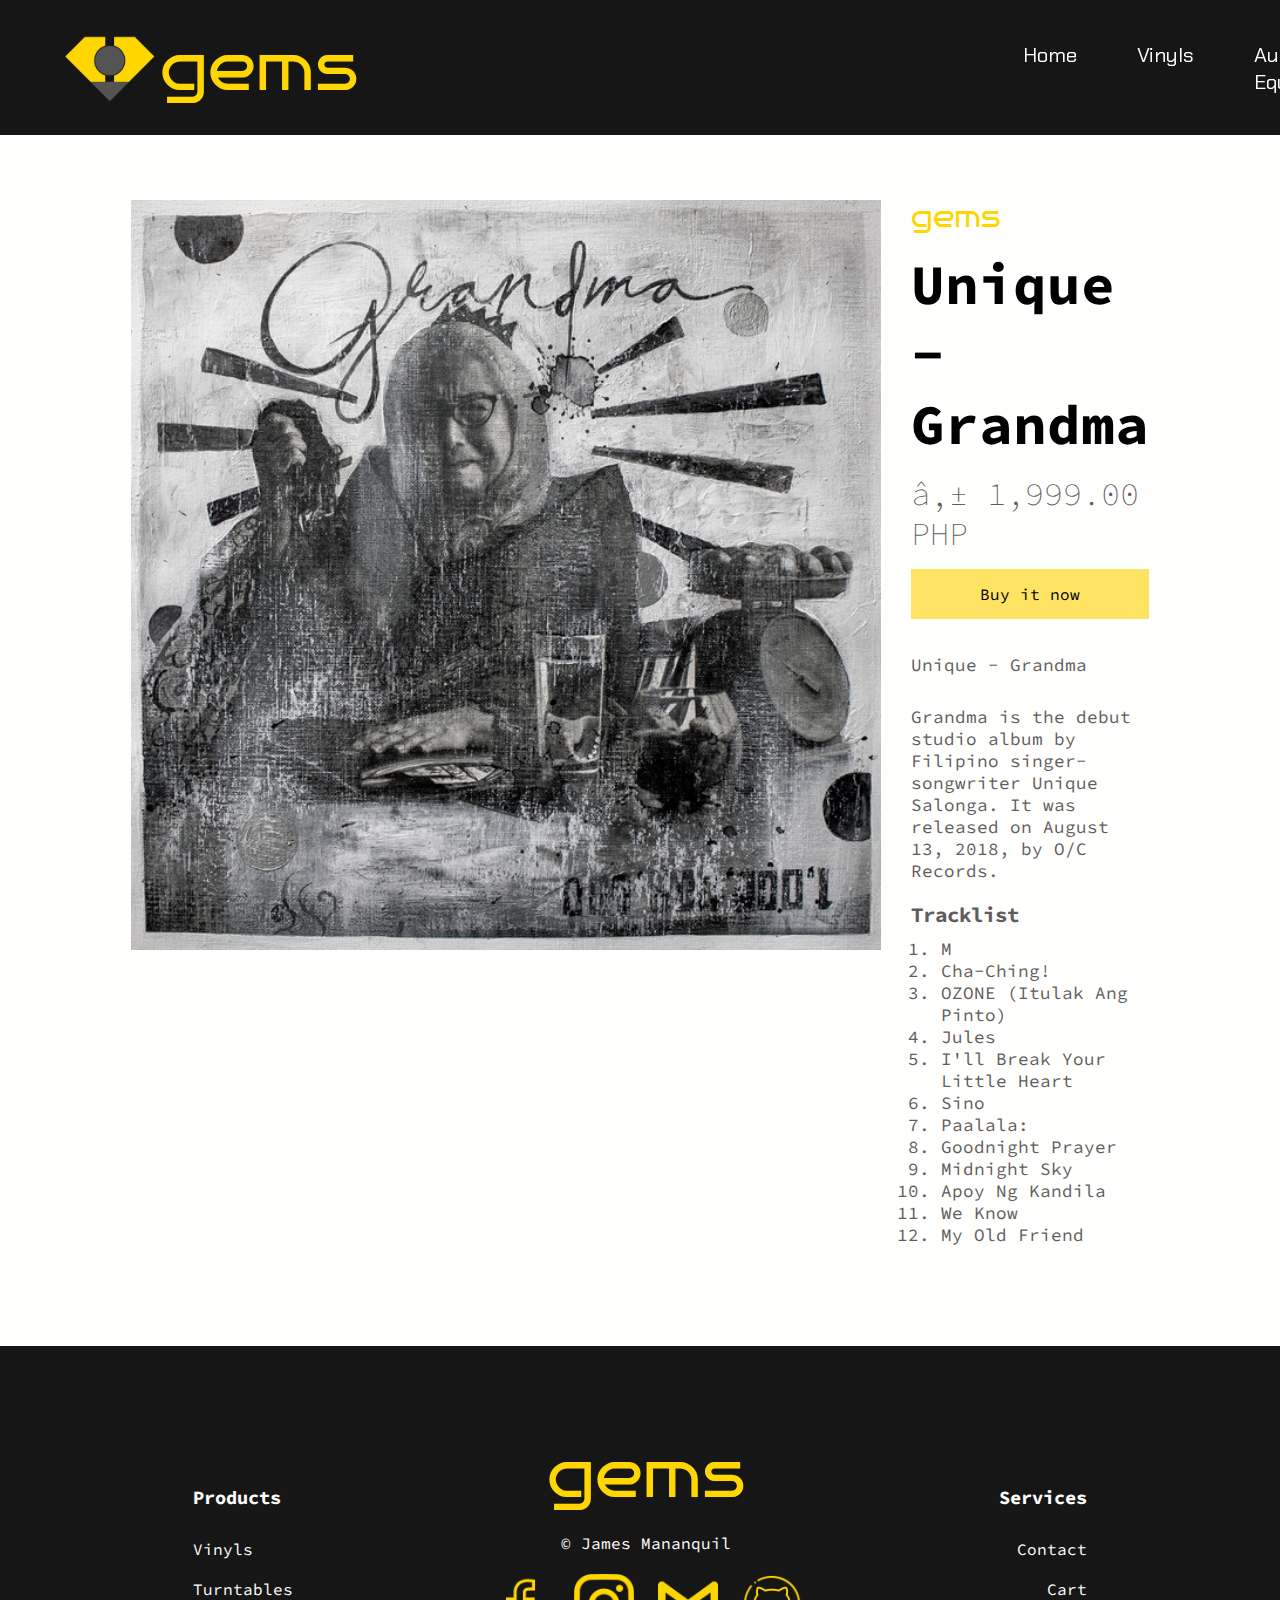
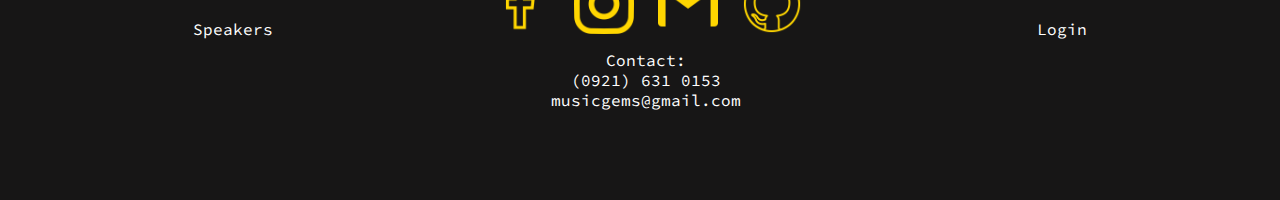
<file: prod4.html>
<!DOCTYPE html>
<html lang = "en">
<head>
    <title>Unique  -  Grandma | gems</title>
	<meta charset = "utf-8/">
	<link rel = "stylesheet" href = "CSS/style.css" type = "text/css"/>
	<meta name = "viewport" content = "width=device-width, initial-scale=1.0"/>
	<meta name = "description" content = "Gems Vinyl is a premium platform dedicated to providing music lovers with a curated selection of vinyl records and high-quality audio equipment, helping customers elevate their listening experience."/>
	<link href='https://fonts.googleapis.com/css?family=Source Code Pro' rel='stylesheet'>
    <link href='https://fonts.googleapis.com/css?family=Bruno Ace' rel='stylesheet'>
    <link href='https://fonts.googleapis.com/css?family=Instrument Sans' rel='stylesheet'>
    <link href='https://fonts.googleapis.com/css?family=Baumans' rel='stylesheet'>
    <link href='https://fonts.googleapis.com/css?family=Chakra Petch' rel='stylesheet'>
	<link rel = "icon" type = "images/png" sizes = "32x32" href = "images/favicon.png"/>

</head>
<body>
    <!-- Gems Logo -->
    <header id="nav-bar">
        <div class="logo">
            <a href = "index.html">
                <img src="images/favicon.png" alt="Gems Logo">  
            </a>
        </div>
        <div class = "gemsword">
            <a href = "index.html" id = "gemsword"> 
                gems
            </a>
        </div>

        <!-- Tablet, Mobile View -->
		 <nav class = "tablet-mobile-nav">
            <div id = "menu-links" class = "off-screen-menu">
                <a href = "index.html">Home</a>
                <a href = "vinyls.html">Vinyls</a>
                <a href = "equip.html">Audio Equipments</a>
                <a href = "contact.html">Contact</a>
                <div id = "icons">
                    <a href = "product.html"><img src = "images/326700_cart_shopping_icon.png"/>Cart</a>
                    <a href = "login.html"><img src = "images/9035117_person_icon.png"/>Login</a>
                </div>
            </div>
            <nav>
                <div class="ham-menu" onclick = "ham()">
                    <span></span>
                    <span></span>
                    <span></span>
                </div>
            </nav>
        </nav>
        <!-- Desktop View -->
        <nav class = "desktop">
            <ul> 
                <li><a href = "index.html">Home</a></li>
                <li><a href = "vinyls.html">Vinyls</a></li>
                <li><a href = "equip.html">Audio Equipments</a></li>
                <li><a href = "contact.html">Contact</a></li>
            </ul>
        </nav>

        <div class="header-icons">
            <a href="#"><img src="images/326700_cart_shopping_icon.png" alt="Cart"></a>
            <a href="login.html"><img src="images/9035117_person_icon.png" alt="Login"></a>
        </div>
    </header>

		<!-- Product -->
		<main id="content">
            <section class="product-section">
                <div class="product-image">
                    <img src="images/albums/unique.jfif" alt="Grandma by Unique">
                </div>
                <div class="product-details">
                    <h2 id = "prodlogo">gems</h2>
                    <h1>Unique  -  Grandma</h1>
                    <p class="price">₱ 1,999.00 PHP</p>
                    <button class="buy-now">Buy it now</button>
                    <div class="description">
                        <p id = "title">Unique  -  Grandma</p>
                        <p>Grandma is the debut studio album by Filipino singer-songwriter Unique Salonga. It was released on August 13, 2018, by O/C Records.
                        </p>
                    </div>
                    <div class="tracklist">
                        <ol>
                            <p>Tracklist</p>
                            <li>M</li>
                            <li>Cha-Ching!</li>
                            <li>OZONE (Itulak Ang Pinto)</li>
                            <li>Jules</li>
                            <li>I'll Break Your Little Heart</li>
                            <li>Sino</li>
                            <li>Paalala:</li>
                            <li>Goodnight Prayer</li>
                            <li>Midnight Sky</li>
                            <li>Apoy Ng Kandila</li>
                            <li>We Know</li>
                            <li>My Old Friend</li>
                        </ol>
                    </div>
                </div>
            </section>
        </main>
            
            <footer>
                <div class="footer-info">
                    <div class="products-footer">
                        <h3>Products</h3>
                        <ul>
                            <br><li><a href="vinyls.html">Vinyls</a></li>
                            <br><li><a href="equip.html">Turntables</a></li>
                            <br><li><a href="equip.html">Speakers</a></li>
                        </ul>
                    </div>
                    <div class="contact">
                        <a href = "index.html">  
                            gems
                        </a><br>
                        <br><p>&copy; James Mananquil</p><br>
                        <div class = "socmedicons">
                            <a href = "https://www.facebook.com/gemsmnql/" target = "_blank">
                                <img src = "images/2959749_facebook_icon.png"/>
                            </a>
                            <a href = "https://www.facebook.com/gemsmnql/" target = "_blank">
                                <img src = "images/1159683_instagram_instagram logo_icon.png"/>
                            </a>
                            <a href = "https://www.facebook.com/gemsmnql/" target = "_blank">
                                <img src = "images/4691507_gmail_icon.png"/>
                            </a>
                            <a href = "https://www.facebook.com/gemsmnql/" target = "_blank">
                                <img src = "images/6214715_github_logo_icon.png"/>
                            </a>

                        </div>

                        <p>Contact:</p>
                        <p>(0921) 631 0153</p>
                        <p>musicgems@gmail.com</p>
                    </div>
                    <div class="services">
                        <h3>Services</h3>
                        <ul>
                            <br><li><a href="contact.html">Contact</a></li>
                            <br><li><a href="#">Cart</a></li>
                            <br><li><a href="#">Login</a></li>
                        </ul>
                    </div>
                </div>
            </footer>
    <script src = "scripts/script.js"></script>     
</body>
</html>
</file>
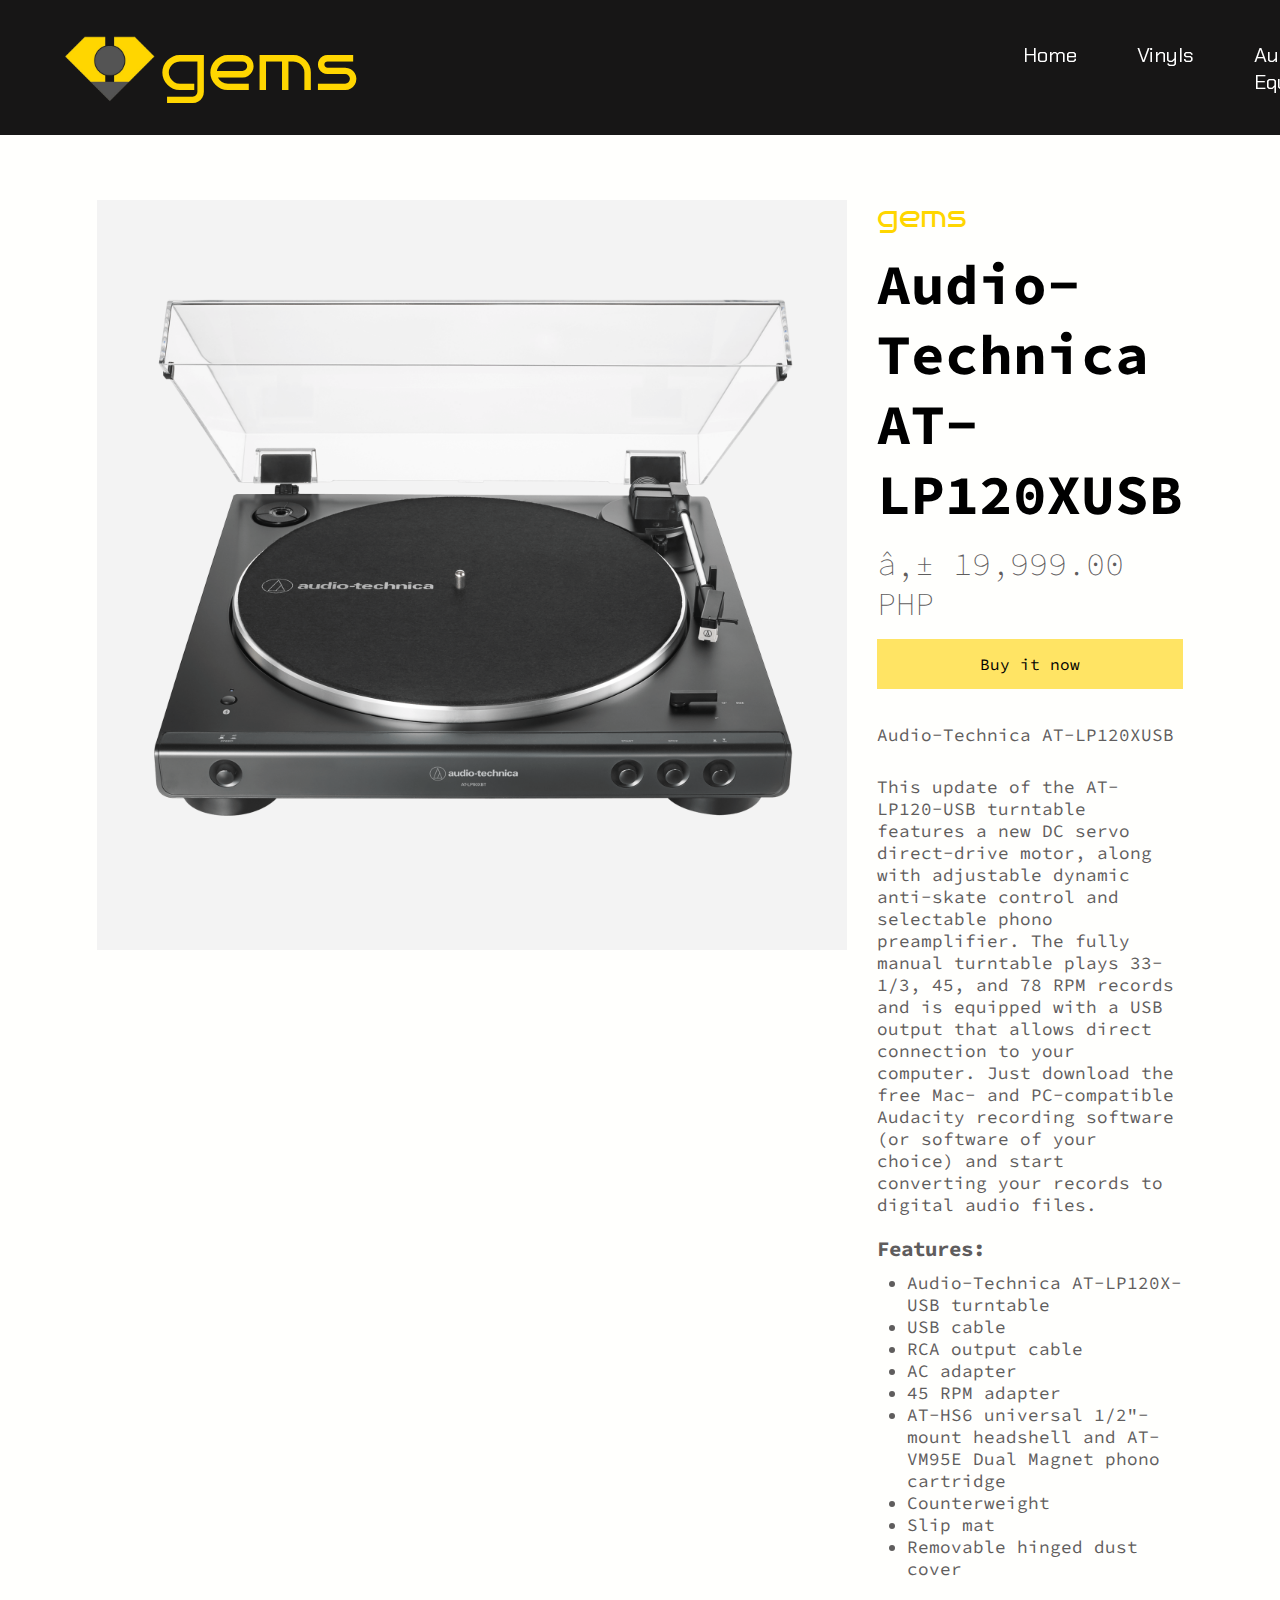
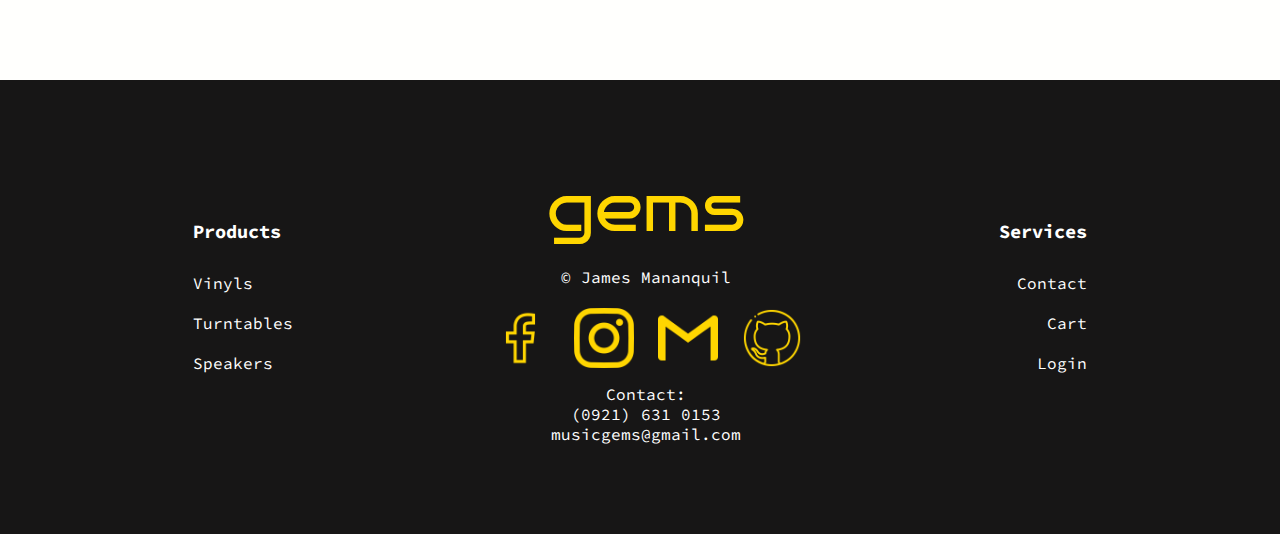
<file: prod7.html>
<!DOCTYPE html>
<html lang = "en">
<head>
    <title>Audio-Technica AT-LP120XUSB | gems</title>
	<meta charset = "utf-8/">
	<link rel = "stylesheet" href = "CSS/style.css" type = "text/css"/>
	<meta name = "viewport" content = "width=device-width, initial-scale=1.0"/>
	<meta name = "description" content = "Gems Vinyl is a premium platform dedicated to providing music lovers with a curated selection of vinyl records and high-quality audio equipment, helping customers elevate their listening experience."/>
	<link href='https://fonts.googleapis.com/css?family=Source Code Pro' rel='stylesheet'>
    <link href='https://fonts.googleapis.com/css?family=Bruno Ace' rel='stylesheet'>
    <link href='https://fonts.googleapis.com/css?family=Instrument Sans' rel='stylesheet'>
    <link href='https://fonts.googleapis.com/css?family=Baumans' rel='stylesheet'>
    <link href='https://fonts.googleapis.com/css?family=Chakra Petch' rel='stylesheet'>
	<link rel = "icon" type = "images/png" sizes = "32x32" href = "images/favicon.png"/>

</head>
<body>
    <!-- Gems Logo -->
    <header id="nav-bar">
        <div class="logo">
            <a href = "index.html">
                <img src="images/favicon.png" alt="Gems Logo">  
            </a>
        </div>
        <div class = "gemsword">
            <a href = "index.html" id = "gemsword"> 
                gems
            </a>
        </div>

        <!-- Tablet, Mobile View -->
		 <nav class = "tablet-mobile-nav">
            <div id = "menu-links" class = "off-screen-menu">
                <a href = "index.html">Home</a>
                <a href = "vinyls.html">Vinyls</a>
                <a href = "equip.html">Audio Equipments</a>
                <a href = "contact.html">Contact</a>
                <div id = "icons">
                    <a href = "product.html"><img src = "images/326700_cart_shopping_icon.png"/>Cart</a>
                    <a href = "login.html"><img src = "images/9035117_person_icon.png"/>Login</a>
                </div>
            </div>
            <nav>
                <div class="ham-menu" onclick = "ham()">
                    <span></span>
                    <span></span>
                    <span></span>
                </div>
            </nav>
        </nav>
        <!-- Desktop View -->
        <nav class = "desktop">
            <ul> 
                <li><a href = "index.html">Home</a></li>
                <li><a href = "vinyls.html">Vinyls</a></li>
                <li><a href = "equip.html">Audio Equipments</a></li>
                <li><a href = "contact.html">Contact</a></li>
            </ul>
        </nav>

        <div class="header-icons">
            <a href="#"><img src="images/326700_cart_shopping_icon.png" alt="Cart"></a>
            <a href="login.html"><img src="images/9035117_person_icon.png" alt="Login"></a>
        </div>
    </header>

		<!-- Product -->
		<main id="content">
            <section class="product-section">
                <div class="product-image">
                    <img src="images/turntable.webp" alt="Audio-Technica AT-LP120XUSB">
                </div>
                <div class="product-details">
                    <h2 id = "prodlogo">gems</h2>
                    <h1>Audio-Technica AT-LP120XUSB</h1>
                    <p class="price">₱ 19,999.00 PHP</p>
                    <button class="buy-now">Buy it now</button>
                    <div class="description">
                        <p id = "title">Audio-Technica AT-LP120XUSB</p>
                        <p>This update of the AT-LP120-USB turntable features a new DC servo direct-drive motor, along with adjustable dynamic anti-skate control and selectable phono preamplifier. The fully manual turntable plays 33-1/3, 45, and 78 RPM records and is equipped with a USB output that allows direct connection to your computer. Just download the free Mac- and PC-compatible Audacity recording software (or software of your choice) and start converting your records to digital audio files.
                        </p>
                    </div>
                    <div class="tracklist">
                        <ul>
                            <p>Features:</p>
                            <li>Audio-Technica AT-LP120X-USB turntable</li>
                            <li>USB cable</li>
                            <li>RCA output cable</li>
                            <li>AC adapter</li>
                            <li>45 RPM adapter</li>
                            <li>AT-HS6 universal 1/2"-mount headshell and AT-VM95E Dual Magnet phono cartridge</li>
                            <li>Counterweight</li>
                            <li>Slip mat</li>
                            <li>Removable hinged dust cover</li>
                        </ul>
                    </div>
                </div>
            </section>
        </main>
            
            <footer>
                <div class="footer-info">
                    <div class="products-footer">
                        <h3>Products</h3>
                        <ul>
                            <br><li><a href="vinyls.html">Vinyls</a></li>
                            <br><li><a href="equip.html">Turntables</a></li>
                            <br><li><a href="equip.html">Speakers</a></li>
                        </ul>
                    </div>
                    <div class="contact">
                        <a href = "index.html">  
                            gems
                        </a><br>
                        <br><p>&copy; James Mananquil</p><br>
                        <div class = "socmedicons">
                            <a href = "https://www.facebook.com/gemsmnql/" target = "_blank">
                                <img src = "images/2959749_facebook_icon.png"/>
                            </a>
                            <a href = "https://www.facebook.com/gemsmnql/" target = "_blank">
                                <img src = "images/1159683_instagram_instagram logo_icon.png"/>
                            </a>
                            <a href = "https://www.facebook.com/gemsmnql/" target = "_blank">
                                <img src = "images/4691507_gmail_icon.png"/>
                            </a>
                            <a href = "https://www.facebook.com/gemsmnql/" target = "_blank">
                                <img src = "images/6214715_github_logo_icon.png"/>
                            </a>

                        </div>

                        <p>Contact:</p>
                        <p>(0921) 631 0153</p>
                        <p>musicgems@gmail.com</p>
                    </div>
                    <div class="services">
                        <h3>Services</h3>
                        <ul>
                            <br><li><a href="contact.html">Contact</a></li>
                            <br><li><a href="#">Cart</a></li>
                            <br><li><a href="#">Login</a></li>
                        </ul>
                    </div>
                </div>
            </footer>
    <script src = "scripts/script.js"></script>     
</body>
</html>
</file>
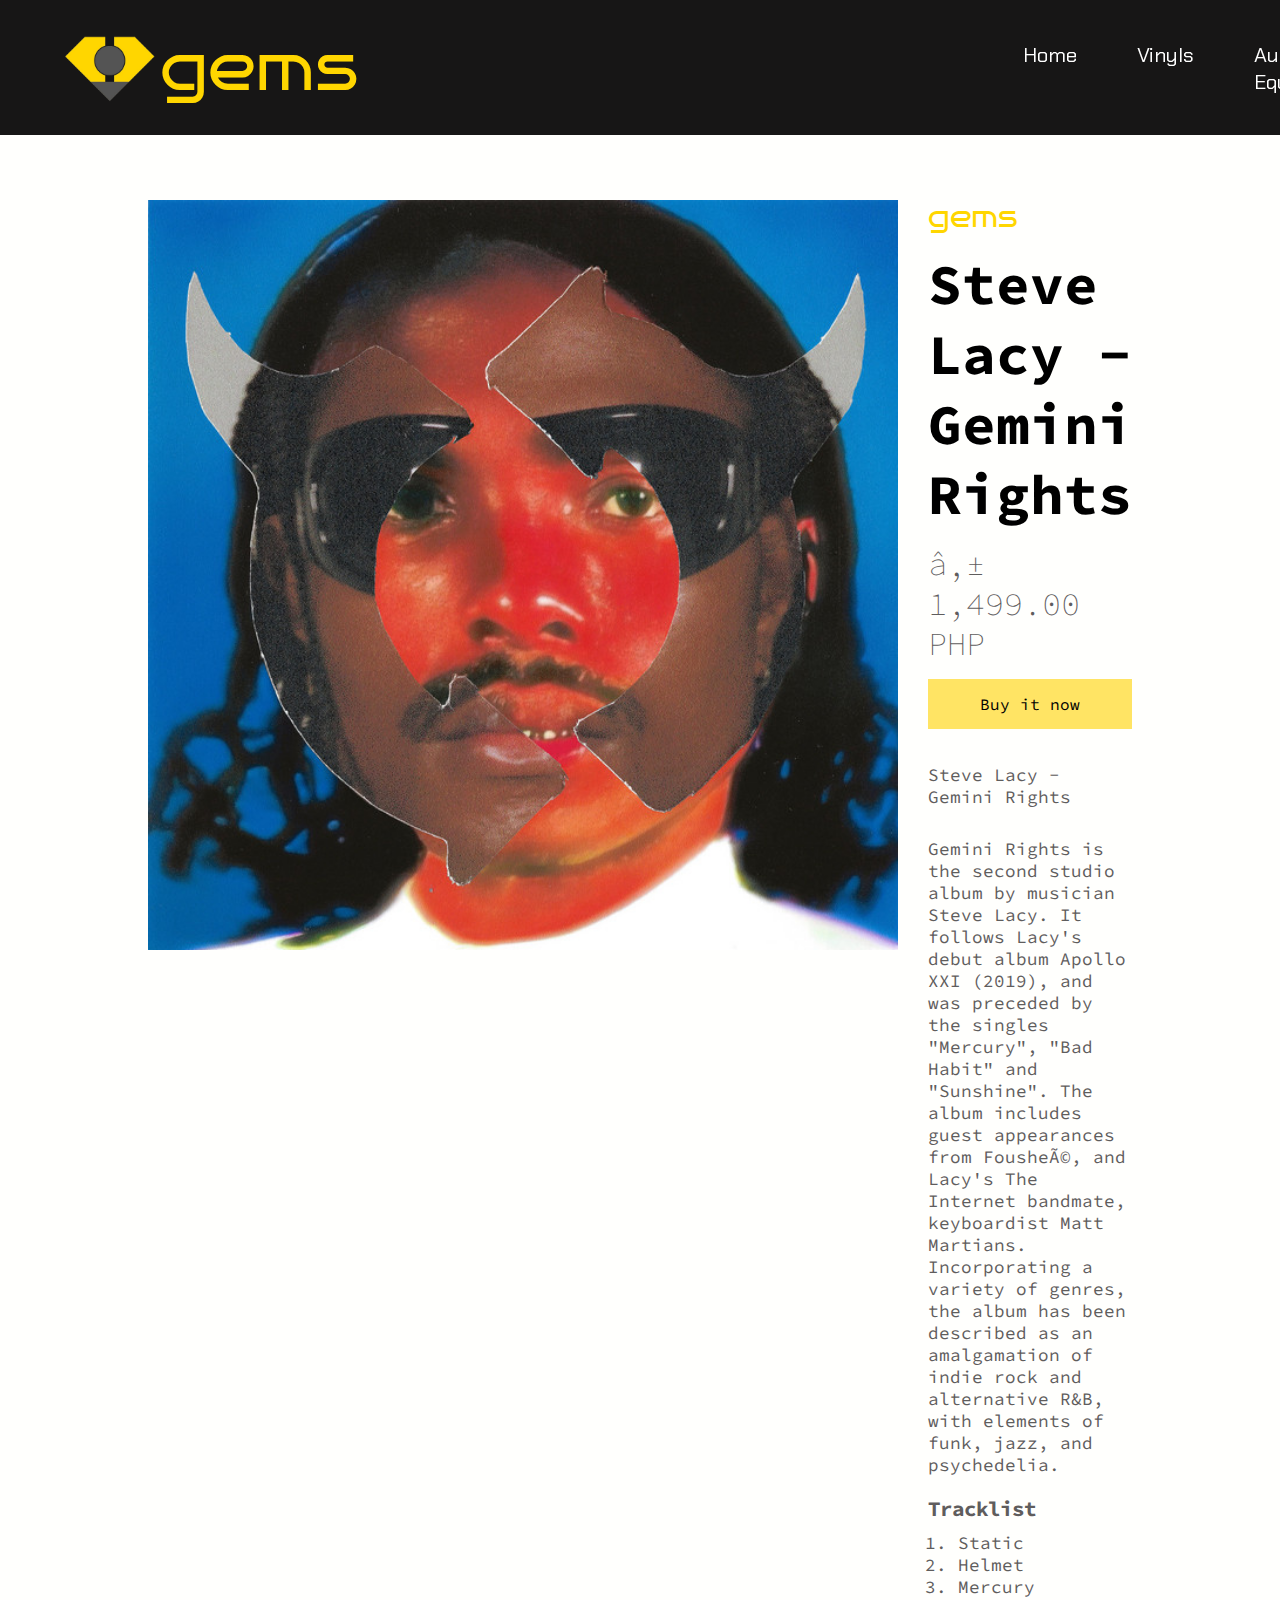
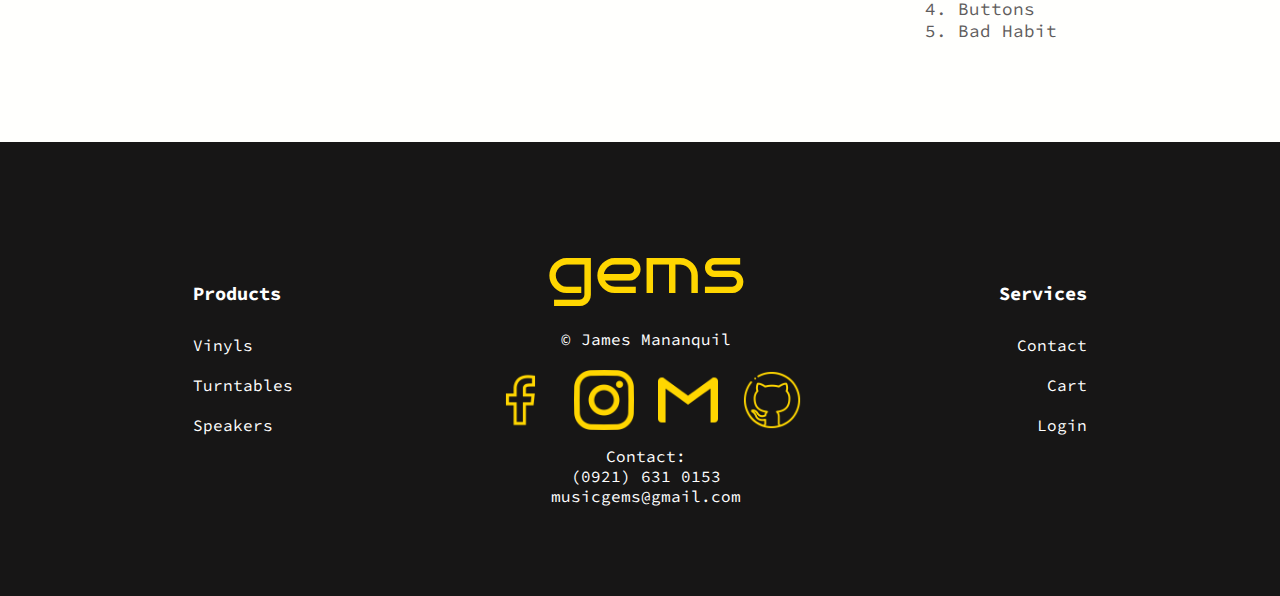
<file: product.html>
<!DOCTYPE html>
<html lang = "en">
<head>
    <title>Steve Lacy - Gemini Rights | gems</title>
	<meta charset = "utf-8/">
	<link rel = "stylesheet" href = "CSS/style.css" type = "text/css"/>
	<meta name = "viewport" content = "width=device-width, initial-scale=1.0"/>
	<meta name = "description" content = "Gems Vinyl is a premium platform dedicated to providing music lovers with a curated selection of vinyl records and high-quality audio equipment, helping customers elevate their listening experience."/>
	<link href='https://fonts.googleapis.com/css?family=Source Code Pro' rel='stylesheet'>
    <link href='https://fonts.googleapis.com/css?family=Bruno Ace' rel='stylesheet'>
    <link href='https://fonts.googleapis.com/css?family=Instrument Sans' rel='stylesheet'>
    <link href='https://fonts.googleapis.com/css?family=Baumans' rel='stylesheet'>
    <link href='https://fonts.googleapis.com/css?family=Chakra Petch' rel='stylesheet'>
	<link rel = "icon" type = "images/png" sizes = "32x32" href = "images/favicon.png"/>

</head>
<body>
    <!-- Gems Logo -->
    <header id="nav-bar">
        <div class="logo">
            <a href = "index.html">
                <img src="images/favicon.png" alt="Gems Logo">  
            </a>
        </div>
        <div class = "gemsword">
            <a href = "index.html" id = "gemsword"> 
                gems
            </a>
        </div>

        <!-- Tablet, Mobile View -->
		 <nav class = "tablet-mobile-nav">
            <div id = "menu-links" class = "off-screen-menu">
                <a href = "index.html">Home</a>
                <a href = "vinyls.html">Vinyls</a>
                <a href = "equip.html">Audio Equipments</a>
                <a href = "contact.html">Contact</a>
                <div id = "icons">
                    <a href = "product.html"><img src = "images/326700_cart_shopping_icon.png"/>Cart</a>
                    <a href = "login.html"><img src = "images/9035117_person_icon.png"/>Login</a>
                </div>
            </div>
            <nav>
                <div class="ham-menu" onclick = "ham()">
                    <span></span>
                    <span></span>
                    <span></span>
                </div>
            </nav>
        </nav>
        <!-- Desktop View -->
        <nav class = "desktop">
            <ul> 
                <li><a href = "index.html">Home</a></li>
                <li><a href = "vinyls.html">Vinyls</a></li>
                <li><a href = "equip.html">Audio Equipments</a></li>
                <li><a href = "contact.html">Contact</a></li>
            </ul>
        </nav>

        <div class="header-icons">
            <a href="#"><img src="images/326700_cart_shopping_icon.png" alt="Cart"></a>
            <a href="login.html"><img src="images/9035117_person_icon.png" alt="Login"></a>
        </div>
    </header>

		<!-- Product -->
		<main id="content">
            <section class="product-section">
                <div class="product-image">
                    <img src="images/albums/steve lacy.jfif" alt="Gemini Rights by Steve Lacy">
                </div>
                <div class="product-details">
                    <h2 id = "prodlogo">gems</h2>
                    <h1>Steve Lacy - Gemini Rights</h1>
                    <p class="price">₱ 1,499.00 PHP</p>
                    <button class="buy-now">Buy it now</button>
                    <div class="description">
                        <p id = "title">Steve Lacy - Gemini Rights</p>
                        <p>Gemini Rights is the second studio album by musician Steve Lacy. It follows Lacy's debut album Apollo XXI (2019), and was preceded by the singles "Mercury", "Bad Habit" and "Sunshine". The album includes guest appearances from Fousheé, and Lacy's The Internet bandmate, keyboardist Matt Martians. Incorporating a variety of genres, the album has been described as an amalgamation of indie rock and alternative R&B, with elements of funk, jazz, and psychedelia.</p>
                    </div>
                    <div class="tracklist">
                        <ol>
                            <p>Tracklist</p>
                            <li>Static</li>
                            <li>Helmet</li>
                            <li>Mercury</li>
                            <li>Buttons</li>
                            <li>Bad Habit</li>
                        </ol>
                    </div>
                </div>
            </section>
        </main>
            
            <footer>
                <div class="footer-info">
                    <div class="products-footer">
                        <h3>Products</h3>
                        <ul>
                            <br><li><a href="vinyls.html">Vinyls</a></li>
                            <br><li><a href="equip.html">Turntables</a></li>
                            <br><li><a href="equip.html">Speakers</a></li>
                        </ul>
                    </div>
                    <div class="contact">
                        <a href = "index.html">  
                            gems
                        </a><br>
                        <br><p>&copy; James Mananquil</p><br>
                        <div class = "socmedicons">
                            <a href = "https://www.facebook.com/gemsmnql/" target = "_blank">
                                <img src = "images/2959749_facebook_icon.png"/>
                            </a>
                            <a href = "https://www.facebook.com/gemsmnql/" target = "_blank">
                                <img src = "images/1159683_instagram_instagram logo_icon.png"/>
                            </a>
                            <a href = "https://www.facebook.com/gemsmnql/" target = "_blank">
                                <img src = "images/4691507_gmail_icon.png"/>
                            </a>
                            <a href = "https://www.facebook.com/gemsmnql/" target = "_blank">
                                <img src = "images/6214715_github_logo_icon.png"/>
                            </a>

                        </div>

                        <p>Contact:</p>
                        <p>(0921) 631 0153</p>
                        <p>musicgems@gmail.com</p>
                    </div>
                    <div class="services">
                        <h3>Services</h3>
                        <ul>
                            <br><li><a href="contact.html">Contact</a></li>
                            <br><li><a href="#">Cart</a></li>
                            <br><li><a href="#">Login</a></li>
                        </ul>
                    </div>
                </div>
            </footer>
    <script src = "scripts/script.js"></script>     
</body>
</html>
</file>
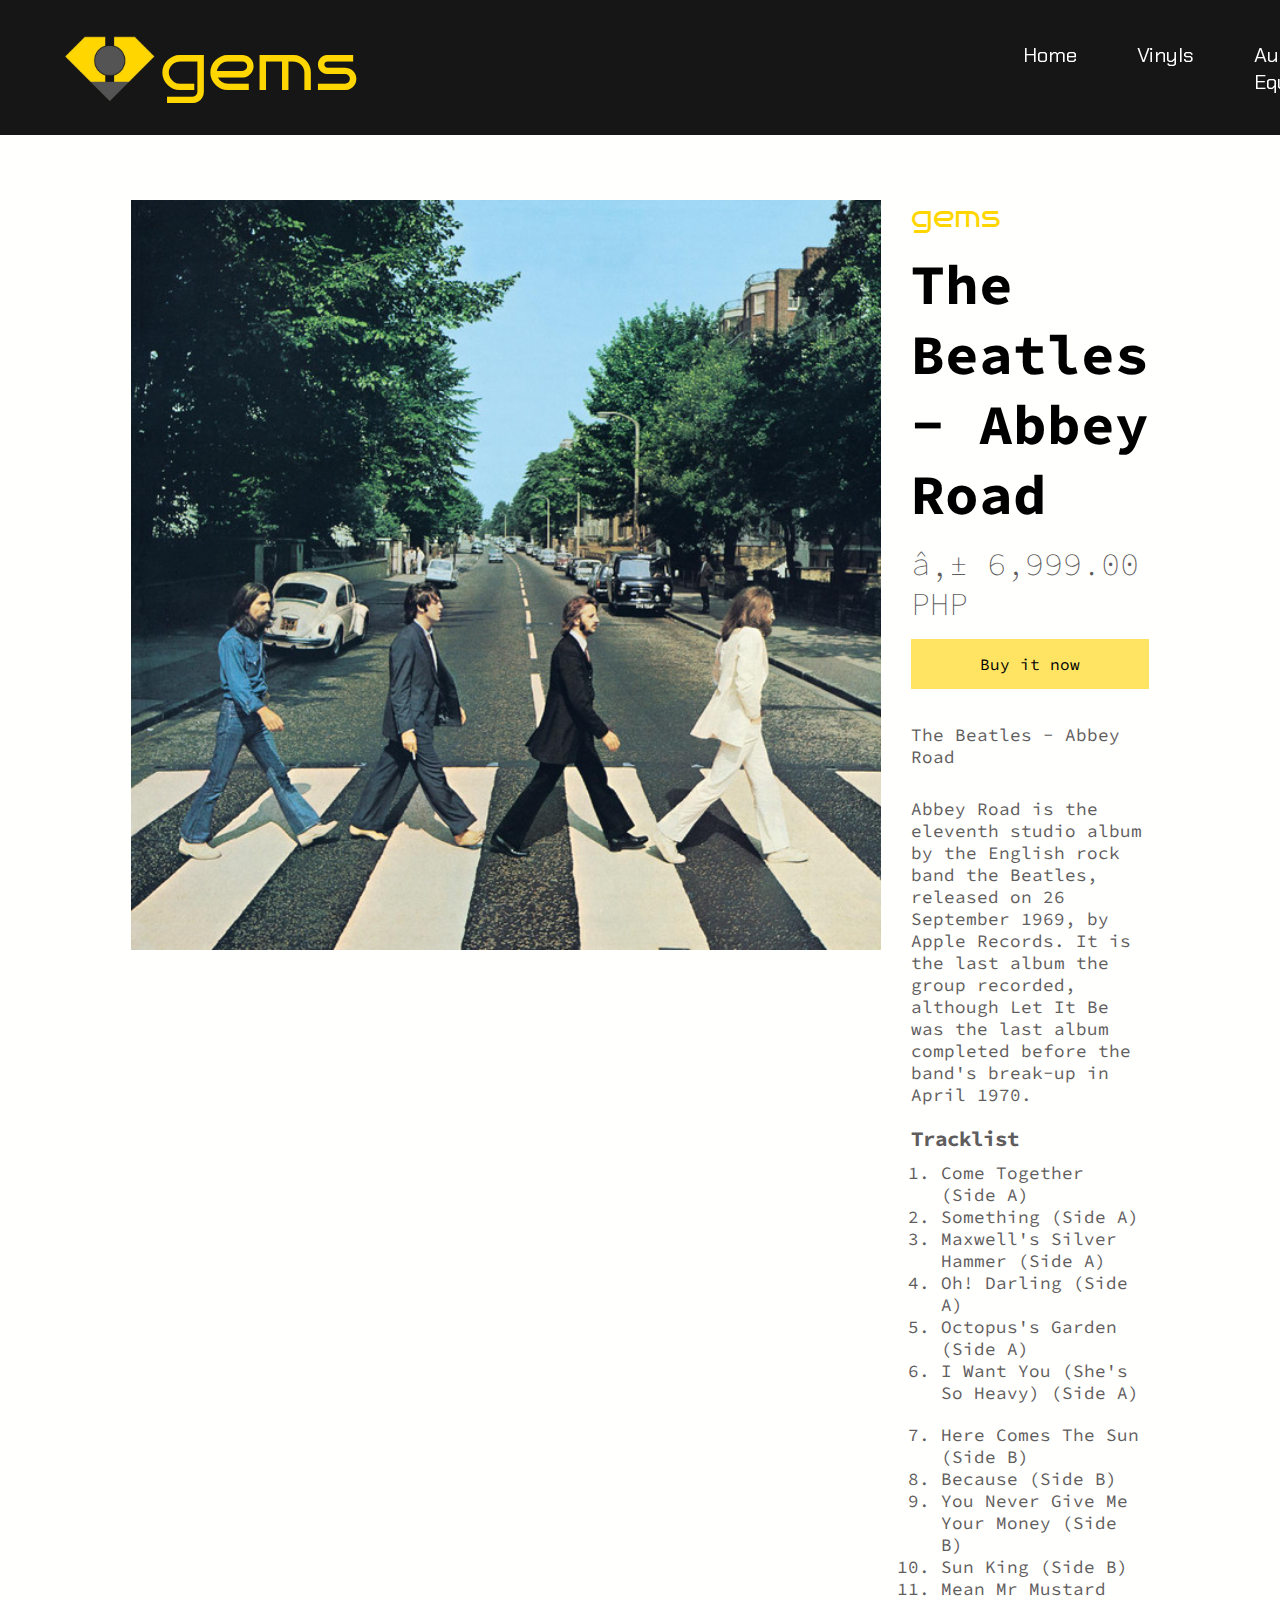
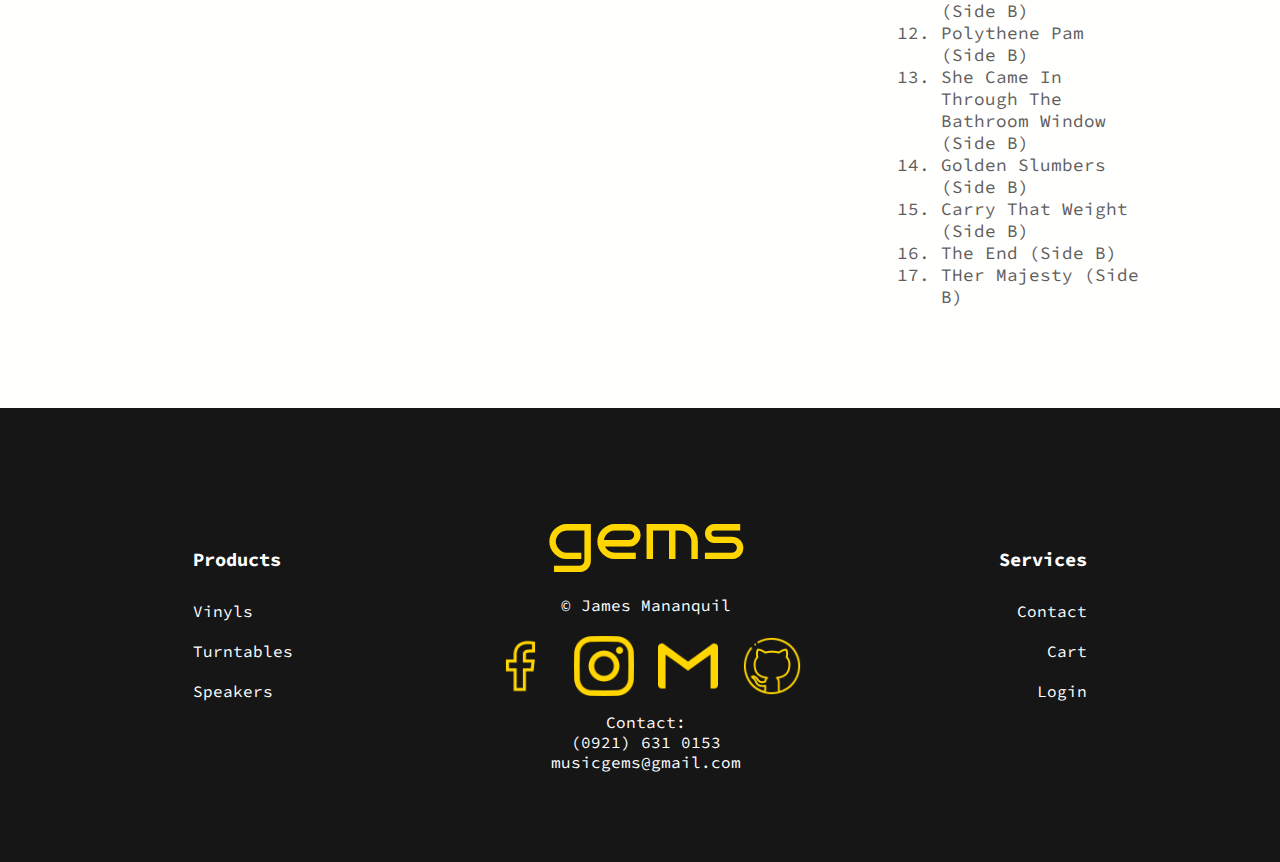
<file: product5.html>
<!DOCTYPE html>
<html lang = "en">
<head>
    <title>The Beatles  -  Abbey Road | gems</title>
	<meta charset = "utf-8/">
	<link rel = "stylesheet" href = "CSS/style.css" type = "text/css"/>
	<meta name = "viewport" content = "width=device-width, initial-scale=1.0"/>
	<meta name = "description" content = "Gems Vinyl is a premium platform dedicated to providing music lovers with a curated selection of vinyl records and high-quality audio equipment, helping customers elevate their listening experience."/>
	<link href='https://fonts.googleapis.com/css?family=Source Code Pro' rel='stylesheet'>
    <link href='https://fonts.googleapis.com/css?family=Bruno Ace' rel='stylesheet'>
    <link href='https://fonts.googleapis.com/css?family=Instrument Sans' rel='stylesheet'>
    <link href='https://fonts.googleapis.com/css?family=Baumans' rel='stylesheet'>
    <link href='https://fonts.googleapis.com/css?family=Chakra Petch' rel='stylesheet'>
	<link rel = "icon" type = "images/png" sizes = "32x32" href = "images/favicon.png"/>

</head>
<body>
    <!-- Gems Logo -->
    <header id="nav-bar">
        <div class="logo">
            <a href = "index.html">
                <img src="images/favicon.png" alt="Gems Logo">  
            </a>
        </div>
        <div class = "gemsword">
            <a href = "index.html" id = "gemsword"> 
                gems
            </a>
        </div>

        <!-- Tablet, Mobile View -->
		 <nav class = "tablet-mobile-nav">
            <div id = "menu-links" class = "off-screen-menu">
                <a href = "index.html">Home</a>
                <a href = "vinyls.html">Vinyls</a>
                <a href = "equip.html">Audio Equipments</a>
                <a href = "contact.html">Contact</a>
                <div id = "icons">
                    <a href = "product.html"><img src = "images/326700_cart_shopping_icon.png"/>Cart</a>
                    <a href = "login.html"><img src = "images/9035117_person_icon.png"/>Login</a>
                </div>
            </div>
            <nav>
                <div class="ham-menu" onclick = "ham()">
                    <span></span>
                    <span></span>
                    <span></span>
                </div>
            </nav>
        </nav>
        <!-- Desktop View -->
        <nav class = "desktop">
            <ul> 
                <li><a href = "index.html">Home</a></li>
                <li><a href = "vinyls.html">Vinyls</a></li>
                <li><a href = "equip.html">Audio Equipments</a></li>
                <li><a href = "contact.html">Contact</a></li>
            </ul>
        </nav>

        <div class="header-icons">
            <a href="#"><img src="images/326700_cart_shopping_icon.png" alt="Cart"></a>
            <a href="login.html"><img src="images/9035117_person_icon.png" alt="Login"></a>
        </div>
    </header>

		<!-- Product -->
		<main id="content">
            <section class="product-section">
                <div class="product-image">
                    <img src="images/albums/beatles.jfif" alt="Abbey Road by The Beatles">
                </div>
                <div class="product-details">
                    <h2 id = "prodlogo">gems</h2>
                    <h1>The Beatles  -  Abbey Road</h1>
                    <p class="price">₱ 6,999.00 PHP</p>
                    <button class="buy-now">Buy it now</button>
                    <div class="description">
                        <p id = "title">The Beatles  -  Abbey Road</p>
                        <p>Abbey Road is the eleventh studio album by the English rock band the Beatles, released on 26 September 1969, by Apple Records. It is the last album the group recorded, although Let It Be was the last album completed before the band's break-up in April 1970.
                        </p>
                    </div>
                    <div class="tracklist">
                        <ol>
                            <p>Tracklist</p>
                            <li>Come Together (Side A)</li>
                            <li>Something (Side A)</li>
                            <li>Maxwell's Silver Hammer (Side A)</li>
                            <li>Oh! Darling (Side A)</li>
                            <li>Octopus's Garden (Side A)</li>
                            <li>I Want You (She's So Heavy) (Side A)</li>
                            <br><li>Here Comes The Sun (Side B)</li>
                            <li>Because (Side B)</li>
                            <li>You Never Give Me Your Money (Side B)</li>
                            <li>Sun King (Side B)</li>
                            <li>Mean Mr Mustard (Side B)</li>
                            <li>Polythene Pam (Side B)</li>
                            <li>She Came In Through The Bathroom Window (Side B)</li>
                            <li>Golden Slumbers (Side B)</li>
                            <li>Carry That Weight (Side B)</li>
                            <li>The End (Side B)</li>
                            <li>THer Majesty (Side B)</li>
                        </ol>
                    </div>
                </div>
            </section>
        </main>
            
            <footer>
                <div class="footer-info">
                    <div class="products-footer">
                        <h3>Products</h3>
                        <ul>
                            <br><li><a href="vinyls.html">Vinyls</a></li>
                            <br><li><a href="equip.html">Turntables</a></li>
                            <br><li><a href="equip.html">Speakers</a></li>
                        </ul>
                    </div>
                    <div class="contact">
                        <a href = "index.html">  
                            gems
                        </a><br>
                        <br><p>&copy; James Mananquil</p><br>
                        <div class = "socmedicons">
                            <a href = "https://www.facebook.com/gemsmnql/" target = "_blank">
                                <img src = "images/2959749_facebook_icon.png"/>
                            </a>
                            <a href = "https://www.facebook.com/gemsmnql/" target = "_blank">
                                <img src = "images/1159683_instagram_instagram logo_icon.png"/>
                            </a>
                            <a href = "https://www.facebook.com/gemsmnql/" target = "_blank">
                                <img src = "images/4691507_gmail_icon.png"/>
                            </a>
                            <a href = "https://www.facebook.com/gemsmnql/" target = "_blank">
                                <img src = "images/6214715_github_logo_icon.png"/>
                            </a>

                        </div>

                        <p>Contact:</p>
                        <p>(0921) 631 0153</p>
                        <p>musicgems@gmail.com</p>
                    </div>
                    <div class="services">
                        <h3>Services</h3>
                        <ul>
                            <br><li><a href="contact.html">Contact</a></li>
                            <br><li><a href="#">Cart</a></li>
                            <br><li><a href="#">Login</a></li>
                        </ul>
                    </div>
                </div>
            </footer>
    <script src = "scripts/script.js"></script>     
</body>
</html>
</file>
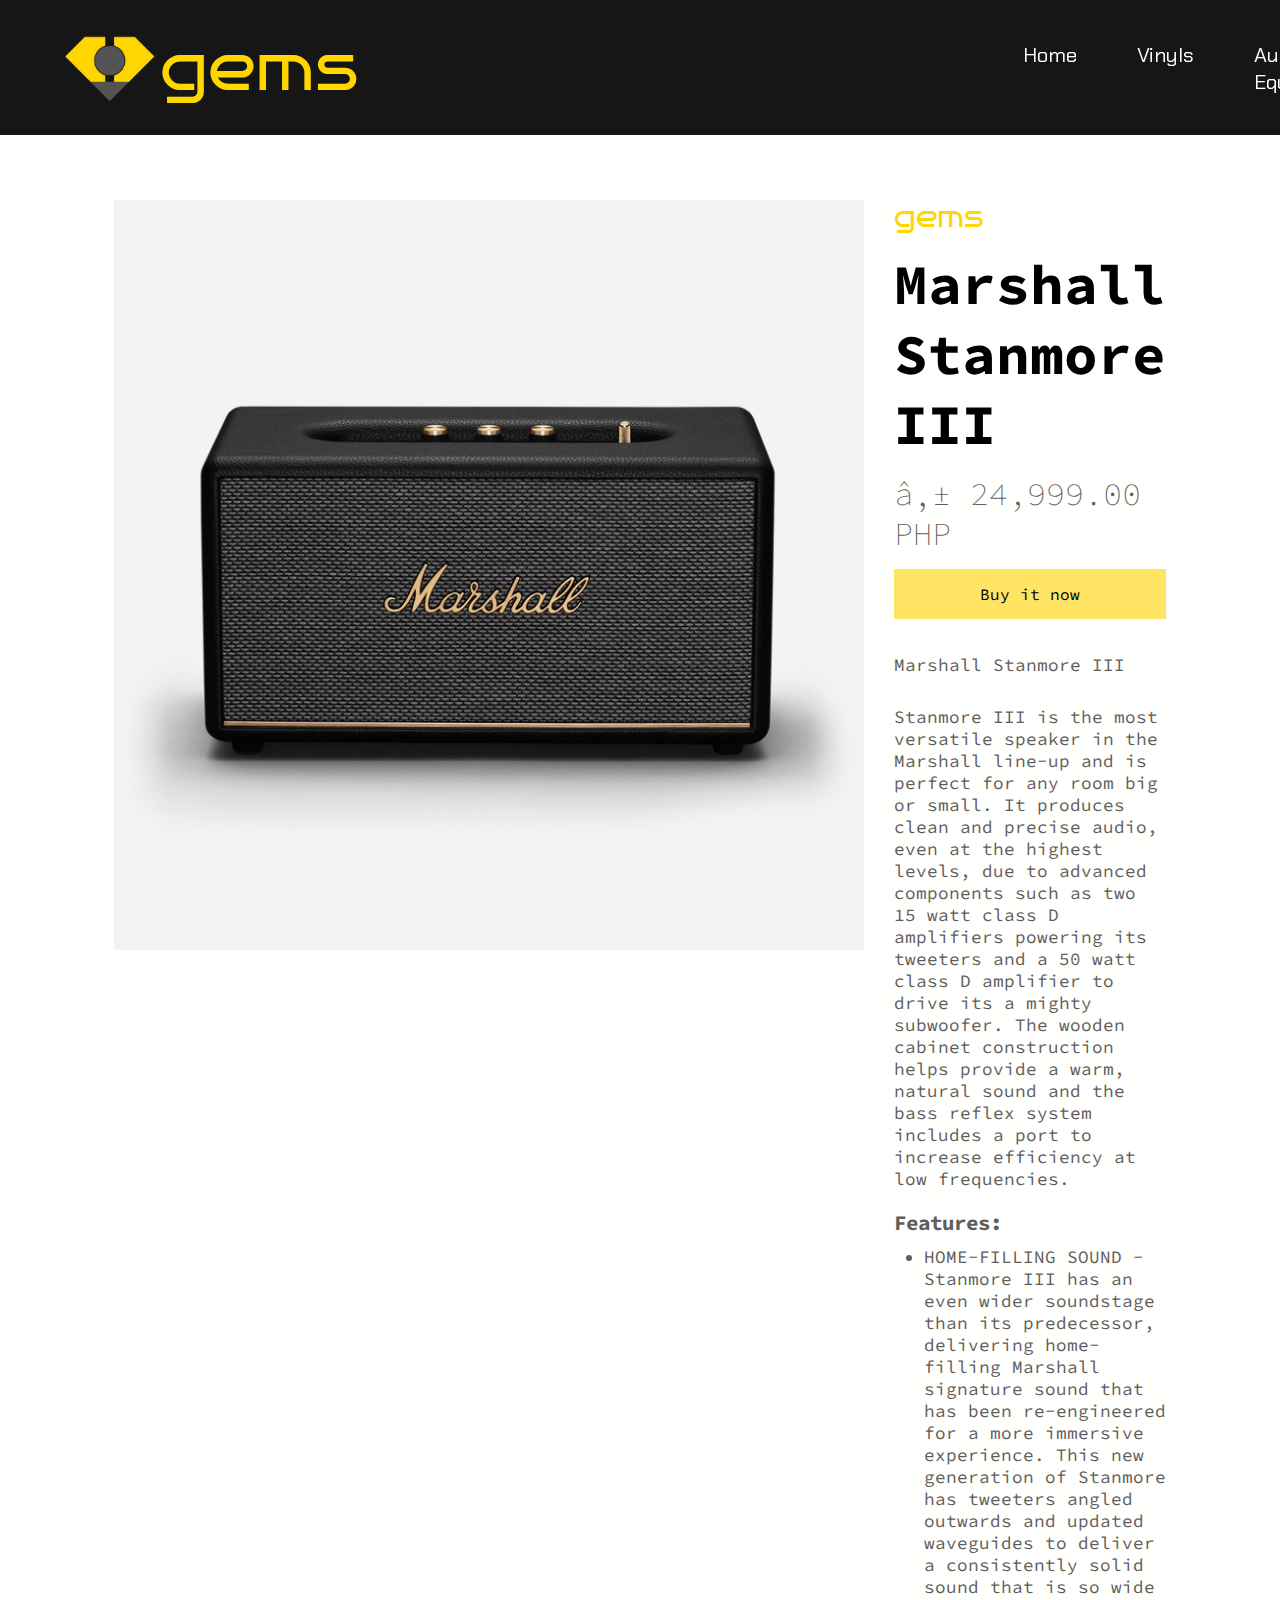
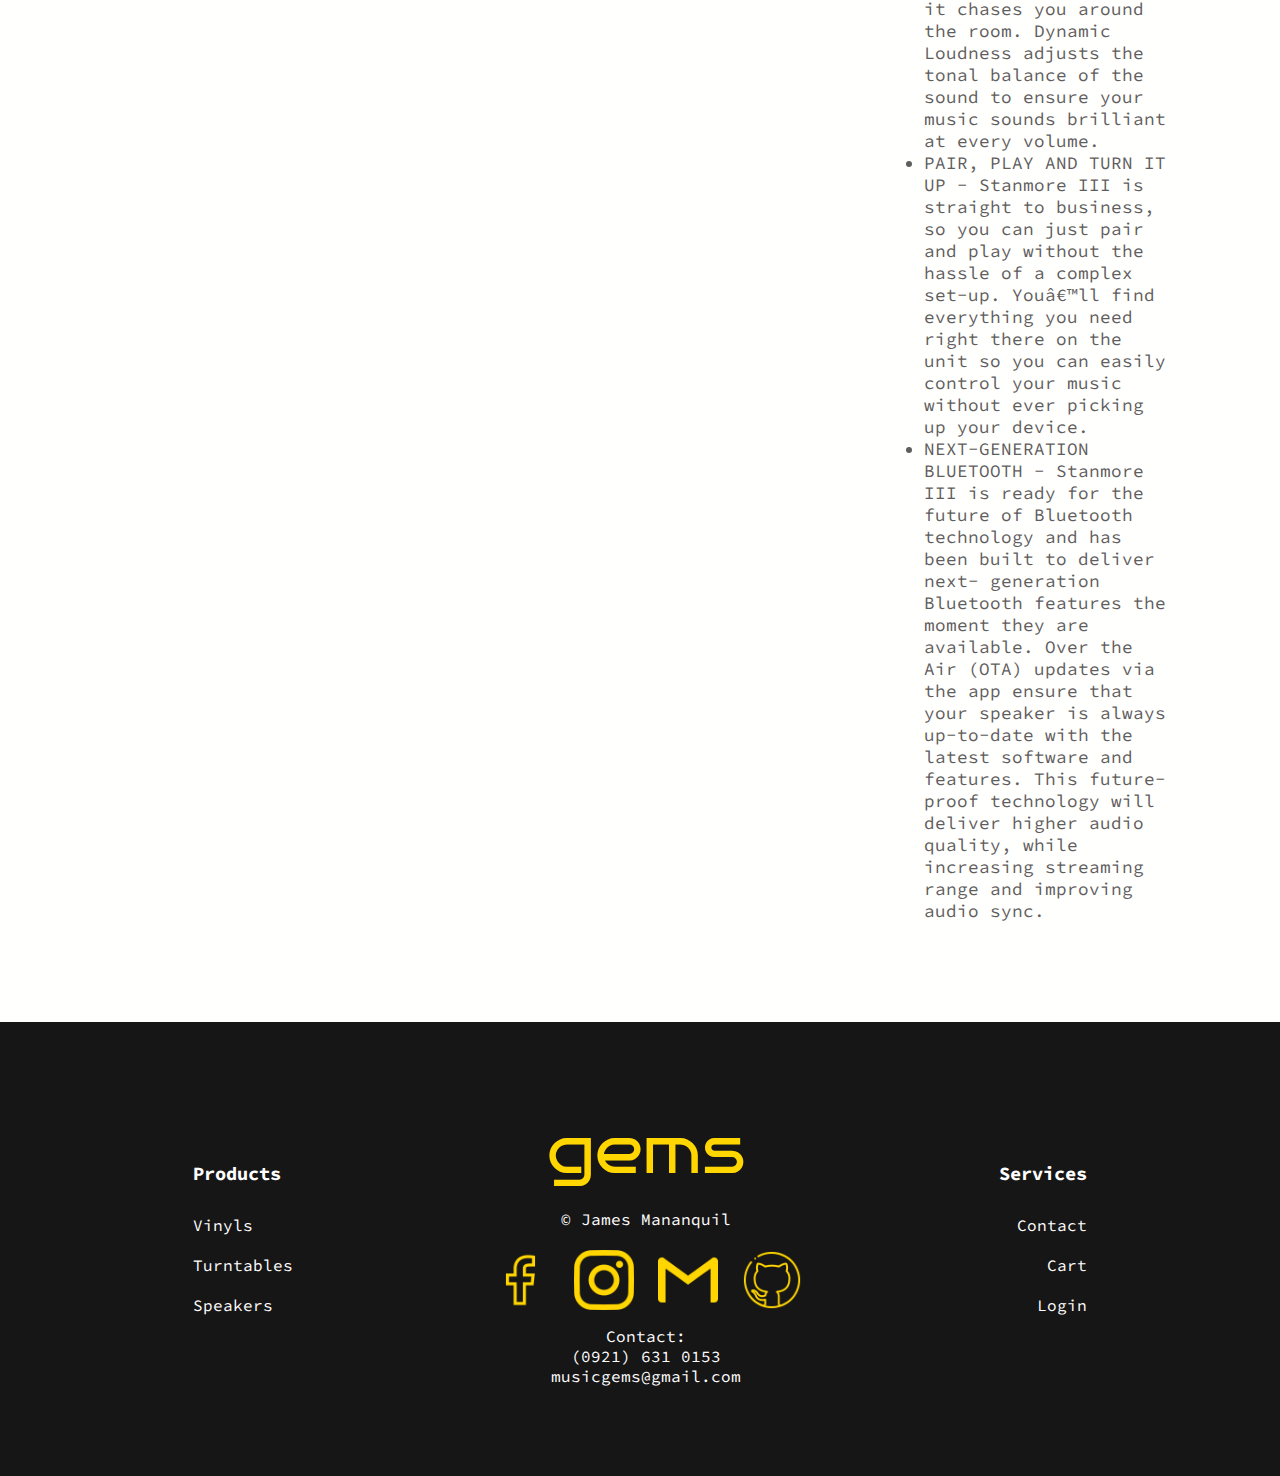
<file: product6.html>
<!DOCTYPE html>
<html lang = "en">
<head>
    <title>Marshall Stanmore III | gems</title>
	<meta charset = "utf-8/">
	<link rel = "stylesheet" href = "CSS/style.css" type = "text/css"/>
	<meta name = "viewport" content = "width=device-width, initial-scale=1.0"/>
	<meta name = "description" content = "Gems Vinyl is a premium platform dedicated to providing music lovers with a curated selection of vinyl records and high-quality audio equipment, helping customers elevate their listening experience."/>
	<link href='https://fonts.googleapis.com/css?family=Source Code Pro' rel='stylesheet'>
    <link href='https://fonts.googleapis.com/css?family=Bruno Ace' rel='stylesheet'>
    <link href='https://fonts.googleapis.com/css?family=Instrument Sans' rel='stylesheet'>
    <link href='https://fonts.googleapis.com/css?family=Baumans' rel='stylesheet'>
    <link href='https://fonts.googleapis.com/css?family=Chakra Petch' rel='stylesheet'>
	<link rel = "icon" type = "images/png" sizes = "32x32" href = "images/favicon.png"/>

</head>
<body>
    <!-- Gems Logo -->
    <header id="nav-bar">
        <div class="logo">
            <a href = "index.html">
                <img src="images/favicon.png" alt="Gems Logo">  
            </a>
        </div>
        <div class = "gemsword">
            <a href = "index.html" id = "gemsword"> 
                gems
            </a>
        </div>

        <!-- Tablet, Mobile View -->
		 <nav class = "tablet-mobile-nav">
            <div id = "menu-links" class = "off-screen-menu">
                <a href = "index.html">Home</a>
                <a href = "vinyls.html">Vinyls</a>
                <a href = "equip.html">Audio Equipments</a>
                <a href = "contact.html">Contact</a>
                <div id = "icons">
                    <a href = "product.html"><img src = "images/326700_cart_shopping_icon.png"/>Cart</a>
                    <a href = "login.html"><img src = "images/9035117_person_icon.png"/>Login</a>
                </div>
            </div>
            <nav>
                <div class="ham-menu" onclick = "ham()">
                    <span></span>
                    <span></span>
                    <span></span>
                </div>
            </nav>
        </nav>
        <!-- Desktop View -->
        <nav class = "desktop">
            <ul> 
                <li><a href = "index.html">Home</a></li>
                <li><a href = "vinyls.html">Vinyls</a></li>
                <li><a href = "equip.html">Audio Equipments</a></li>
                <li><a href = "contact.html">Contact</a></li>
            </ul>
        </nav>

        <div class="header-icons">
            <a href="#"><img src="images/326700_cart_shopping_icon.png" alt="Cart"></a>
            <a href="login.html"><img src="images/9035117_person_icon.png" alt="Login"></a>
        </div>
    </header>

		<!-- Product -->
		<main id="content">
            <section class="product-section">
                <div class="product-image">
                    <img src="images/marshall.webp" alt="Audio-Technica AT-LP120XUSB">
                </div>
                <div class="product-details">
                    <h2 id = "prodlogo">gems</h2>
                    <h1>Marshall Stanmore III</h1>
                    <p class="price">₱ 24,999.00 PHP</p>
                    <button class="buy-now">Buy it now</button>
                    <div class="description">
                        <p id = "title">Marshall Stanmore III</p>
                        <p>Stanmore III is the most versatile speaker in the Marshall line-up and is perfect for any room big or small. It produces clean and precise audio, even at the highest levels, due to advanced components such as two 15 watt class D amplifiers powering its tweeters and a 50 watt class D amplifier to drive its a mighty subwoofer. The wooden cabinet construction helps provide a warm, natural sound and the bass reflex system includes a port to increase efficiency at low frequencies.
                        </p>
                    </div>
                    <div class="tracklist">
                        <ul>
                            <p>Features:</p>
                            <li>HOME-FILLING SOUND - Stanmore III has an even wider soundstage than its predecessor, delivering home-filling Marshall signature sound that has been re-engineered for a more immersive experience. This new generation of Stanmore has tweeters angled outwards and updated waveguides to deliver a consistently solid sound that is so wide it chases you around the room. Dynamic Loudness adjusts the tonal balance of the sound to ensure your music sounds brilliant at every volume.</li>
                            <li>PAIR, PLAY AND TURN IT UP - Stanmore III is straight to business, so you can just pair and play without the hassle of a complex set-up. You’ll find everything you need right there on the unit so you can easily control your music without ever picking up your device.</li>
                            <li>NEXT-GENERATION BLUETOOTH - Stanmore III is ready for the future of Bluetooth technology and has been built to deliver next- generation Bluetooth features the moment they are available. Over the Air (OTA) updates via the app ensure that your speaker is always up-to-date with the latest software and features. This future-proof technology will deliver higher audio quality, while increasing streaming range and improving audio sync.</li>
                        </ul>
                    </div>
                </div>
            </section>
        </main>
            
            <footer>
                <div class="footer-info">
                    <div class="products-footer">
                        <h3>Products</h3>
                        <ul>
                            <br><li><a href="vinyls.html">Vinyls</a></li>
                            <br><li><a href="equip.html">Turntables</a></li>
                            <br><li><a href="equip.html">Speakers</a></li>
                        </ul>
                    </div>
                    <div class="contact">
                        <a href = "index.html">  
                            gems
                        </a><br>
                        <br><p>&copy; James Mananquil</p><br>
                        <div class = "socmedicons">
                            <a href = "https://www.facebook.com/gemsmnql/" target = "_blank">
                                <img src = "images/2959749_facebook_icon.png"/>
                            </a>
                            <a href = "https://www.facebook.com/gemsmnql/" target = "_blank">
                                <img src = "images/1159683_instagram_instagram logo_icon.png"/>
                            </a>
                            <a href = "https://www.facebook.com/gemsmnql/" target = "_blank">
                                <img src = "images/4691507_gmail_icon.png"/>
                            </a>
                            <a href = "https://www.facebook.com/gemsmnql/" target = "_blank">
                                <img src = "images/6214715_github_logo_icon.png"/>
                            </a>

                        </div>

                        <p>Contact:</p>
                        <p>(0921) 631 0153</p>
                        <p>musicgems@gmail.com</p>
                    </div>
                    <div class="services">
                        <h3>Services</h3>
                        <ul>
                            <br><li><a href="contact.html">Contact</a></li>
                            <br><li><a href="#">Cart</a></li>
                            <br><li><a href="#">Login</a></li>
                        </ul>
                    </div>
                </div>
            </footer>
    <script src = "scripts/script.js"></script>     
</body>
</html>
</file>
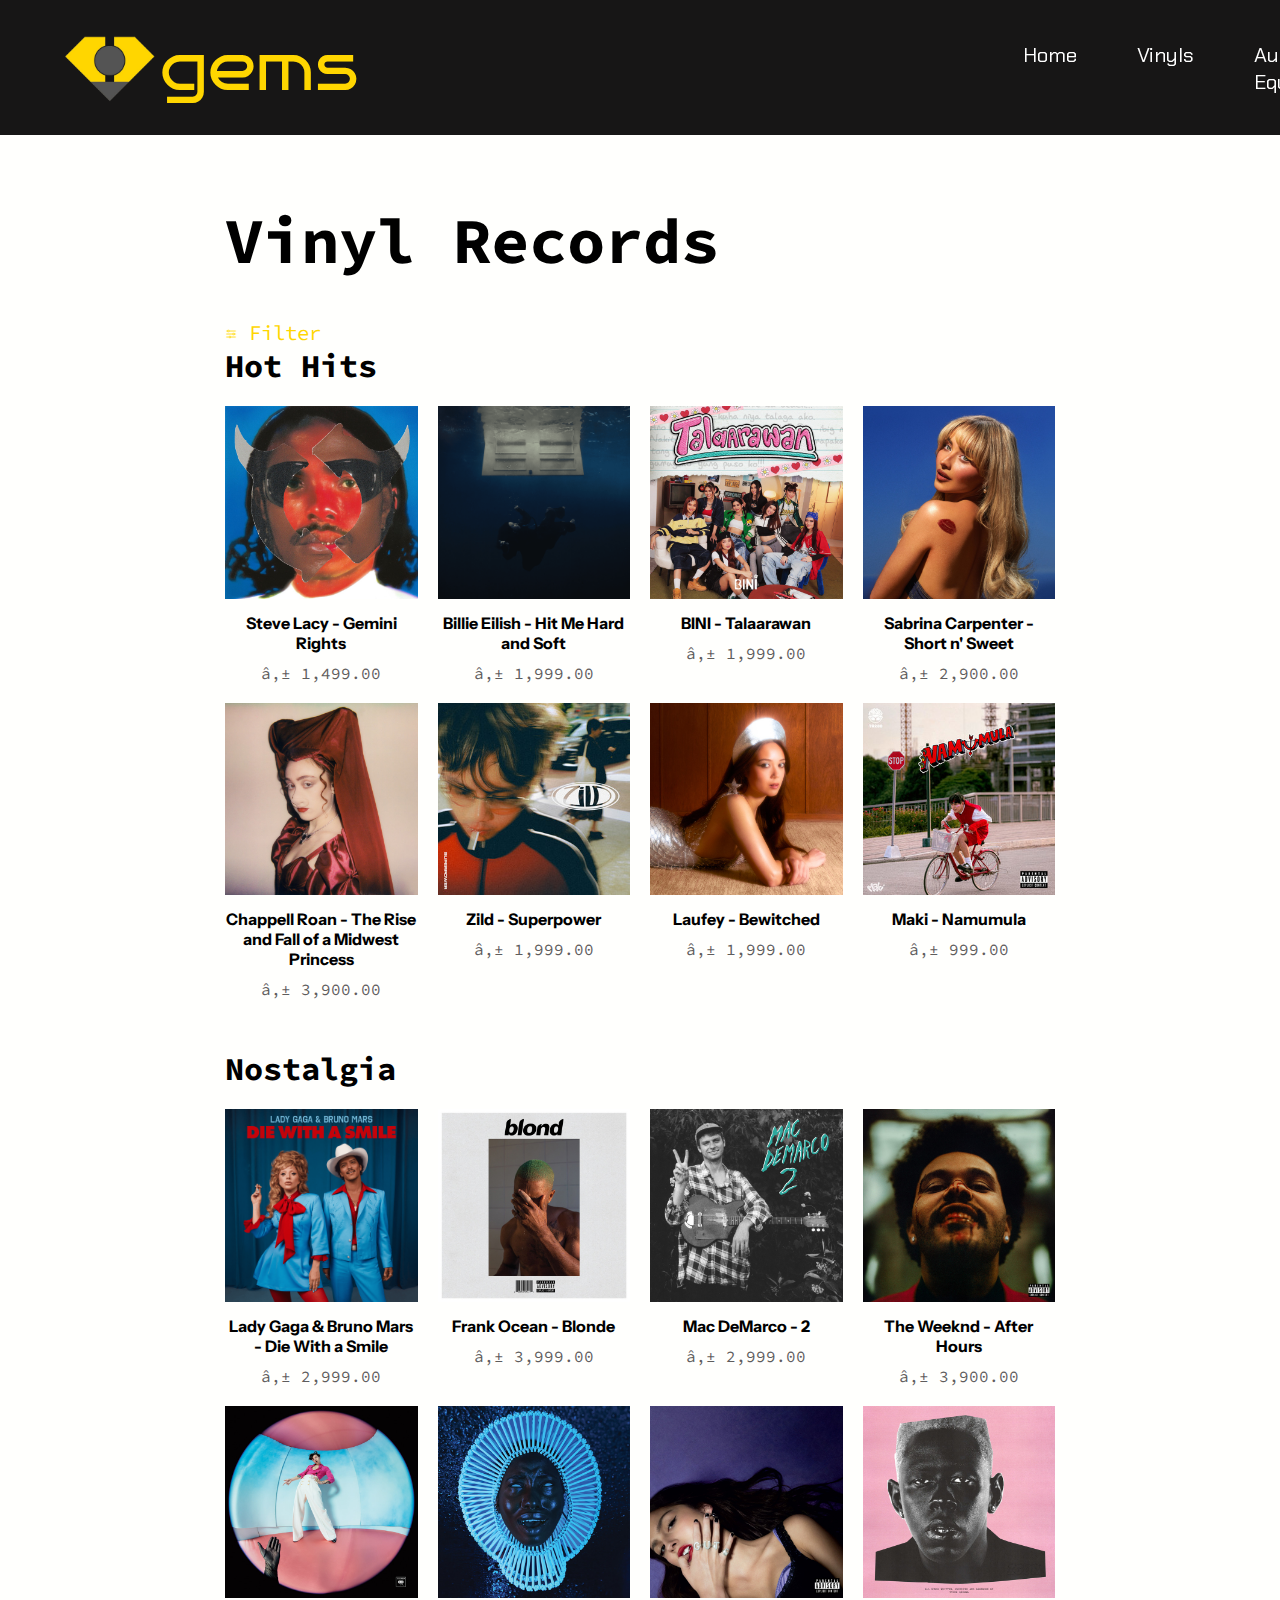
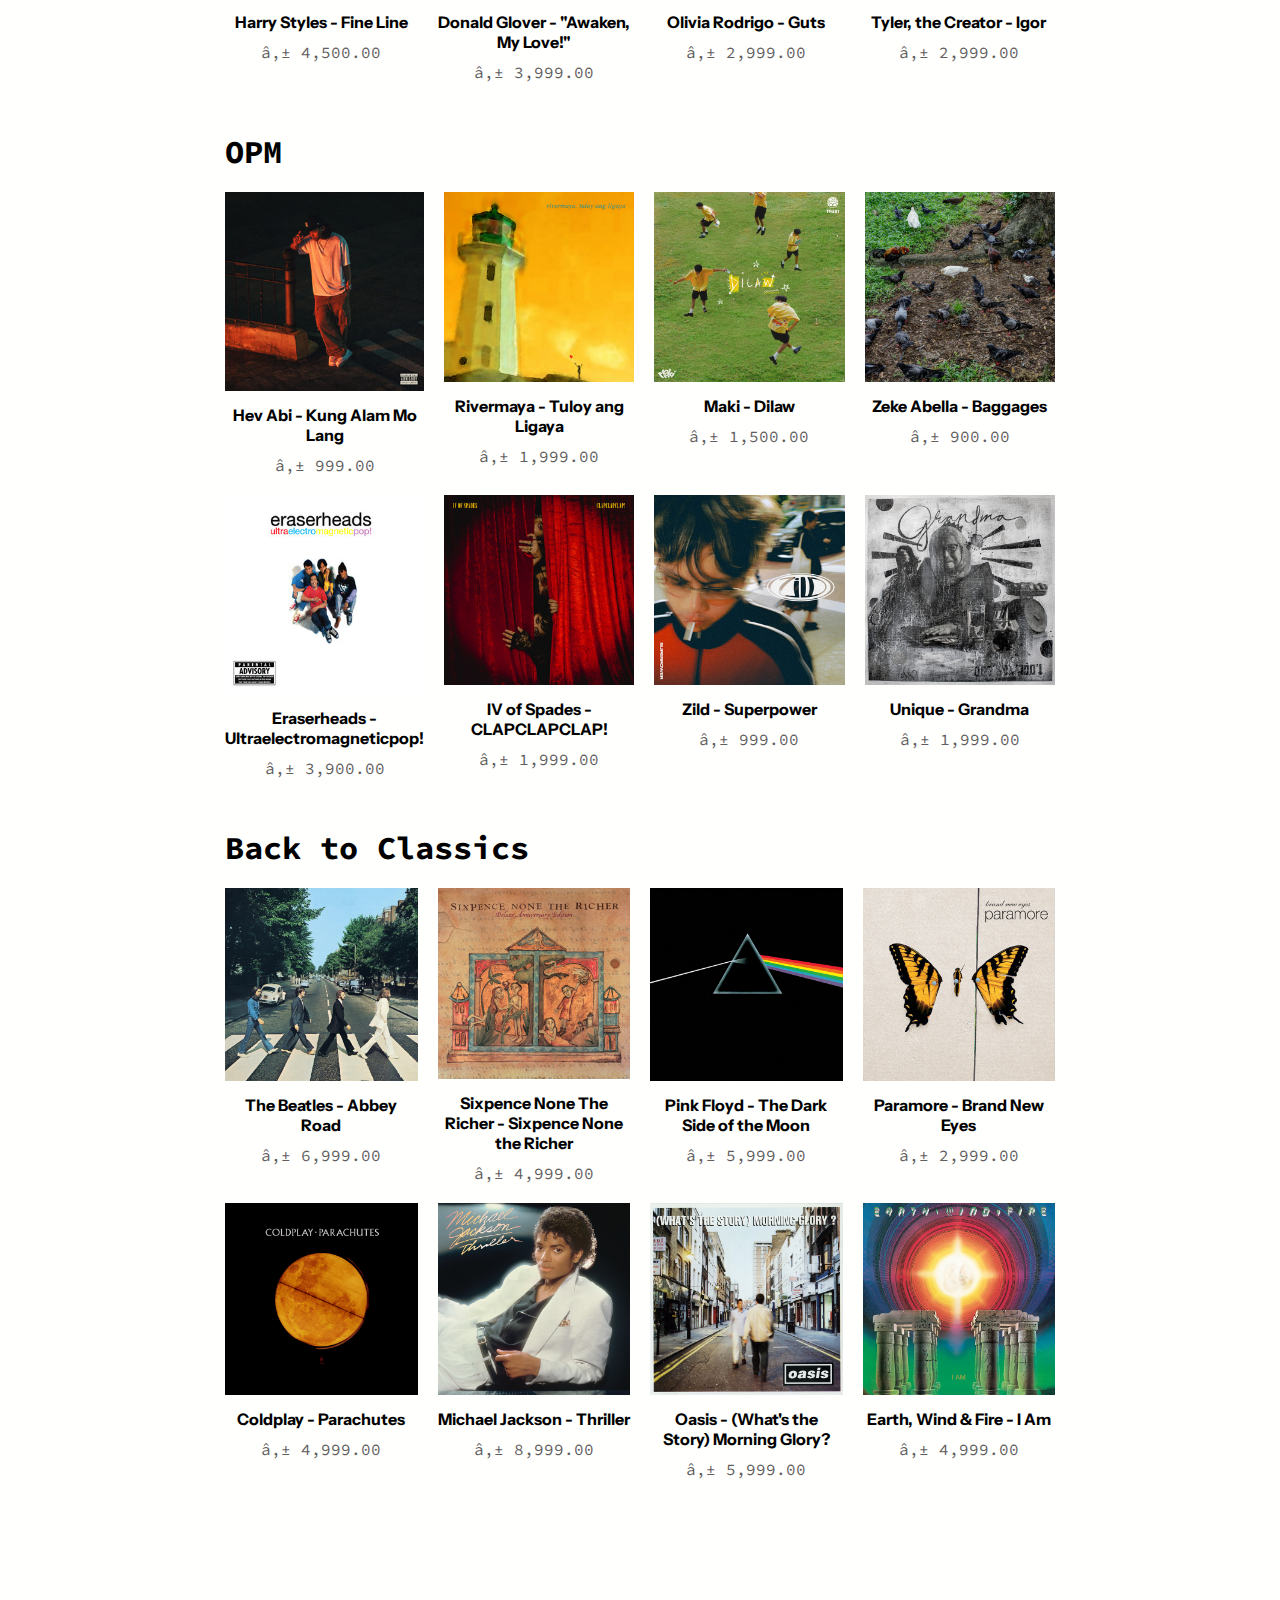
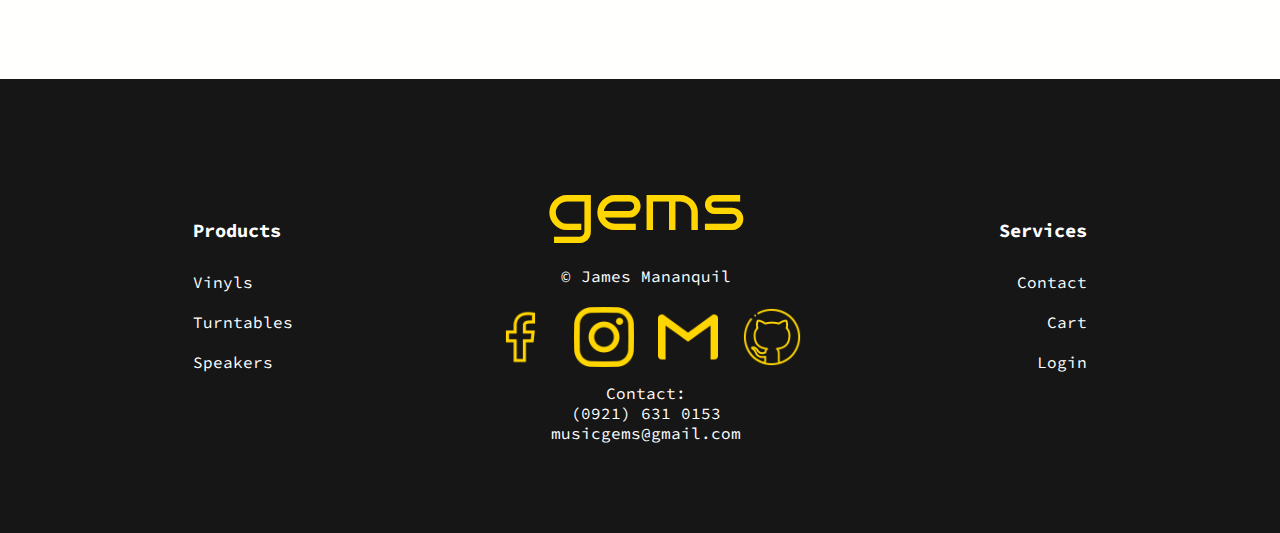
<file: vinyls.html>
<!DOCTYPE html>
<html lang = "en">
<head>
    <title>Vinyls | gems</title>
	<meta charset = "utf-8/">
	<link rel = "stylesheet" href = "CSS/style.css" type = "text/css"/>
	<meta name = "viewport" content = "width=device-width, initial-scale=1.0"/>
	<meta name = "description" content = "Gems Vinyl is a premium platform dedicated to providing music lovers with a curated selection of vinyl records and high-quality audio equipment, helping customers elevate their listening experience."/>
	<link href='https://fonts.googleapis.com/css?family=Source Code Pro' rel='stylesheet'>
    <link href='https://fonts.googleapis.com/css?family=Bruno Ace' rel='stylesheet'>
    <link href='https://fonts.googleapis.com/css?family=Instrument Sans' rel='stylesheet'>
    <link href='https://fonts.googleapis.com/css?family=Baumans' rel='stylesheet'>
    <link href='https://fonts.googleapis.com/css?family=Chakra Petch' rel='stylesheet'>
	<link rel = "icon" type = "images/png" sizes = "32x32" href = "images/favicon.png"/>

</head>
<body>
    <!-- Gems Logo -->
    <header id="nav-bar">
        <div class="logo">
            <a href = "index.html">
                <img src="images/favicon.png" alt="Gems Logo">  
            </a>
        </div>
        <div class = "gemsword">
            <a href = "index.html" id = "gemsword"> 
                gems
            </a>
        </div>

       <!-- Tablet, Mobile View -->
		 <nav class = "tablet-mobile-nav">
            <div id = "menu-links" class = "off-screen-menu">
                <a href = "index.html">Home</a>
                <a href = "vinyls.html">Vinyls</a>
                <a href = "equip.html">Audio Equipments</a>
                <a href = "contact.html">Contact</a>
                <div id = "icons">
                    <a href = "product.html"><img src = "images/326700_cart_shopping_icon.png"/>Cart</a>
                    <a href = "login.html"><img src = "images/9035117_person_icon.png"/>Login</a>
                </div>
            </div>
            <nav>
                <div class="ham-menu" onclick = "ham()">
                    <span></span>
                    <span></span>
                    <span></span>
                </div>
            </nav>
        </nav>
        <!-- Desktop View -->
        <nav class = "desktop">
            <ul> 
                <li><a href = "index.html">Home</a></li>
                <li><a href = "vinyls.html">Vinyls</a></li>
                <li><a href = "equip.html">Audio Equipments</a></li>
                <li><a href = "contact.html">Contact</a></li>
            </ul>
        </nav>

        <div class="header-icons">
            <a href="#"><img src="images/326700_cart_shopping_icon.png" alt="Cart"></a>
            <a href="login.html"><img src="images/9035117_person_icon.png" alt="Login"></a>
        </div>
    </header>

		<!-- Vinly Records -->
		<main id="content">
            <section class="vinyl-section">
                <h1>Vinyl Records</h1>
    
                <!-- Filter Section -->
                 <div class="filter-section" id = "filsec">
                    <a href = "#hot-hits">Hot-Hits</a>
                    <a href = "#nostalgia">Nostalgia</a>
                    <a href = "#opm">OPM</a>
                    <a href = "#classic">Back to Classics</a>
                 </div>
                <div class="filter" onclick = "fil()">
                    <a href = "#">
                        <img src="images/4781833_filter_filters_funnel_list_navigation_icon.png" alt="Filter Icon">
                        Filter
                    </a>
                </div>
    
                <!-- Category: Hot Hits -->
                <div class="category-section" id = "hot-hits">
                    <h2>Hot Hits</h2>
                    <div class="records-grid">
                        <div class="record-item">
                            <a href = "product.html">
                            <img src="images/albums/steve lacy.jfif" alt="Album Cover">
                            <p>Steve Lacy  -  Gemini Rights</p>
                            <p class="price">₱ 1,499.00</p></a>
                        </div>
    
                        <div class="record-item">
                            <img src="images/albums/billie.png" alt="Album Cover">
                            <p>Billie Eilish  -  Hit Me Hard and Soft</p>
                            <p class="price">₱ 1,999.00</p>
                        </div>
    
                        <div class="record-item">
                            <img src="images/albums/bini.jfif" alt="Album Cover">
                            <p>BINI  -  Talaarawan</p>
                            <p class="price">₱ 1,999.00</p>
                        </div>
    
                        <div class="record-item">
                            <a href = "prod2.html">
                            <img src="images/albums/sabrina.jfif" alt="Album Cover">
                            <p>Sabrina Carpenter  -  Short n' Sweet</p>
                            <p class="price">₱ 2,900.00</p></a>
                        </div>
    
                        <div class="record-item">
                            <img src="images/albums/chappell.jfif" alt="Album Cover">
                            <p>Chappell Roan  -  The Rise and Fall of a Midwest Princess</p>
                            <p class="price">₱ 3,900.00</p>
                        </div>
    
                        <div class="record-item">
                            <img src="images/albums/zild.jfif" alt="Album Cover">
                            <p>Zild  -  Superpower</p>
                            <p class="price">₱ 1,999.00</p>
                        </div>
    
                        <div class="record-item">
                            <img src="images/albums/laufey.jfif" alt="Album Cover">
                            <p>Laufey  -  Bewitched</p>
                            <p class="price">₱ 1,999.00</p>
                        </div>
    
                        <div class="record-item">
                            <img src="images/albums/maki.jfif" alt="Album Cover">
                            <p>Maki  -  Namumula</p>
                            <p class="price">₱ 999.00</p>
                        </div>
                    </div>
                </div>
    
                <!-- Category: Nostalgia -->
                <div class="category-section" id = "nostalgia">
                    <h2>Nostalgia</h2>
                    <div class="records-grid">
                        <div class="record-item">
                            <img src="images/albums/ladygaga.png" alt="Album Cover">
                            <p>Lady Gaga & Bruno Mars  -  Die With a Smile</p>
                            <p class="price">₱ 2,999.00</p>
                        </div>
    
                        <div class="record-item">
                            <img src="images/albums/frank.jfif" alt="Album Cover">
                            <p>Frank Ocean  -  Blonde</p>
                            <p class="price">₱ 3,999.00</p>
                        </div>
    
                        <div class="record-item">
                            <img src="images/albums/dejmarco.jfif" alt="Album Cover">
                            <p>Mac DeMarco  -  2</p>
                            <p class="price">₱ 2,999.00</p>
                        </div>
    
                        <div class="record-item">
                            <img src="images/albums/thweeknd.jfif" alt="Album Cover">
                            <p>The Weeknd  -  After Hours</p>
                            <p class="price">₱ 3,900.00</p>
                        </div>
    
                        <div class="record-item">
                            <img src="images/albums/harry.jfif" alt="Album Cover">
                            <p>Harry Styles  -  Fine Line</p>
                            <p class="price">₱ 4,500.00</p>
                        </div>
    
                        <div class="record-item">
                            <a href = "prod3.html">
                                <img src="images/albums/childish.jfif" alt="Album Cover">
                                <p>Donald Glover  -  "Awaken, My Love!"</p>
                                <p class="price">₱ 3,999.00</p>
                            </a>
                        </div>
    
                        <div class="record-item">
                            <img src="images/albums/olivia.jfif" alt="Album Cover">
                            <p>Olivia Rodrigo  -  Guts</p>
                            <p class="price">₱ 2,999.00</p>
                        </div>
    
                        <div class="record-item">
                            <img src="images/albums/tyler.jfif" alt="Album Cover">
                            <p>Tyler, the Creator  -  Igor</p>
                            <p class="price">₱ 2,999.00</p>
                        </div>
                    </div>
                </div>
    
                <!-- Category: OPM -->
                <div class="category-section" id = "opm">
                    <h2>OPM</h2>
                    <div class="records-grid">
                        <div class="record-item">
                            <img src="images/albums/hevabi.jfif" alt="Album Cover">
                            <p>Hev Abi  -  Kung Alam Mo Lang</p>
                            <p class="price">₱ 999.00</p>
                        </div>
    
                        <div class="record-item">
                            <img src="images/albums/maya.jfif" alt="Album Cover">
                            <p>Rivermaya  -  Tuloy ang Ligaya</p>
                            <p class="price">₱ 1,999.00</p>
                        </div>
    
                        <div class="record-item">
                            <img src="images/albums/dilaw.jfif" alt="Album Cover">
                            <p>Maki  -  Dilaw</p>
                            <p class="price">₱ 1,500.00</p>
                        </div>
    
                        <div class="record-item">
                            <img src="images/albums/zeke.jfif" alt="Album Cover">
                            <p>Zeke Abella  -  Baggages</p>
                            <p class="price">₱ 900.00</p>
                        </div>
    
                        <div class="record-item">
                                <img src="images/albums/eheads.jfif" alt="Album Cover">
                                <p>Eraserheads  -  Ultraelectromagneticpop!</p>
                                <p class="price">₱ 3,900.00</p>
                        </div>
    
                        <div class="record-item">
                            <img src="images/albums/ivos.jfif" alt="Album Cover">
                            <p>IV of Spades  -  CLAPCLAPCLAP!</p>
                            <p class="price">₱ 1,999.00</p>
                        </div>
    
                        <div class="record-item">
                            <img src="images/albums/zild.jfif" alt="Album Cover">
                            <p>Zild  -  Superpower</p>
                            <p class="price">₱ 999.00</p>
                        </div>
    
                        <div class="record-item">
                            <a href = "prod4.html">
                            <img src="images/albums/unique.jfif" alt="Album Cover">
                            <p>Unique  -  Grandma</p>
                            <p class="price">₱ 1,999.00</p></a>
                        </div>
                    </div>
                </div>
    
                <!-- Category: Back to Classics -->
                <div class="category-section" id = "classic">
                    <h2>Back to Classics</h2>
                    <div class="records-grid">
                        <div class="record-item">
                            <a href = "product5.html">
                                <img src="images/albums/beatles.jfif" alt="Album Cover">
                                <p>The Beatles  -  Abbey Road</p>
                                <p class="price">₱ 6,999.00</p>
                            </a>
                        </div>
    
                        <div class="record-item">
                            <img src="images/albums/sixpoence.jfif" alt="Album Cover">
                            <p>Sixpence None The Richer  -  Sixpence None the Richer</p>
                            <p class="price">₱ 4,999.00</p>
                        </div>
    
                        <div class="record-item">
                            <img src="images/albums/pinkfloys.jfif" alt="Album Cover">
                            <p>Pink Floyd  -  The Dark Side of the Moon</p>
                            <p class="price">₱ 5,999.00</p>
                        </div>
    
                        <div class="record-item">
                            <img src="images/albums/paramore.jfif" alt="Album Cover">
                            <p>Paramore  -  Brand New Eyes</p>
                            <p class="price">₱ 2,999.00</p>
                        </div>
    
                        <div class="record-item">
                            <img src="images/albums/coldplay.jfif" alt="Album Cover">
                            <p>Coldplay  -  Parachutes</p>
                            <p class="price">₱ 4,999.00</p>
                        </div>
    
                        <div class="record-item">
                            <img src="images/albums/jackson.jfif" alt="Album Cover">
                            <p>Michael Jackson  -  Thriller</p>
                            <p class="price">₱ 8,999.00</p>
                        </div>
    
                        <div class="record-item">
                            <img src="images/albums/oasis.jfif" alt="Album Cover">
                            <p>Oasis  -  (What's the Story) Morning Glory?</p>
                            <p class="price">₱ 5,999.00</p>
                        </div>
    
                        <div class="record-item">
                            <img src="images/albums/earth.jfif" alt="Album Cover">
                            <p>Earth, Wind & Fire  -  I Am</p>
                            <p class="price">₱ 4,999.00</p>
                        </div>
                    </div>
                </div>
    
            </section>
        </main>

            <footer>
                <div class="footer-info">
                    <div class="products-footer">
                        <h3>Products</h3>
                        <ul>
                            <br><li><a href="vinyls.html">Vinyls</a></li>
                            <br><li><a href="equip.html">Turntables</a></li>
                            <br><li><a href="equip.html">Speakers</a></li>
                        </ul>
                    </div>
                        
                    <div class="contact">
                        <a href = "index.html"  class="footlogo">  
                            gems
                        </a><br>
                        <br><p>&copy; James Mananquil</p><br>
                        <div class = "socmedicons">
                            <a href = "https://www.facebook.com/gemsmnql/" target = "_blank">
                                <img src = "images/2959749_facebook_icon.png"/>
                            </a>
                            <a href = "https://www.facebook.com/gemsmnql/" target = "_blank">
                                <img src = "images/1159683_instagram_instagram logo_icon.png"/>
                            </a>
                            <a href = "https://www.facebook.com/gemsmnql/" target = "_blank">
                                <img src = "images/4691507_gmail_icon.png"/>
                            </a>
                            <a href = "https://www.facebook.com/gemsmnql/" target = "_blank">
                                <img src = "images/6214715_github_logo_icon.png"/>
                            </a>
                        </div>

                        <p>Contact:</p>
                        <p>(0921) 631 0153</p>
                        <p>musicgems@gmail.com</p>
                    </div>
                    <div class="services">
                        <h3>Services</h3>
                        <ul>
                            <br><li><a href="contact.html">Contact</a></li>
                            <br><li><a href="#">Cart</a></li>
                            <br><li><a href="#">Login</a></li>
                        </ul>
                    </div>
                </div>
            </footer>
    <script src = "scripts/script.js"></script>  
</body>
</html>
</file>
<file: CSS/style.css>
/* CSS Reset */
* {
	margin: 0;
	padding: 0;
	border: 0;
}

body {
    background-color: #FFFFFD;
}
/* Nav Part */
#nav-bar {
    display: flex;
    justify-content: space-between;
    align-items: center;
    background-color: #171616;
    color: #fff;
    position: fixed;
    height: 15%;
    width: 100%;
    z-index: 100;
    font-family: 'Chakra Petch';
}

#nav-bar .desktop {
    display: block;
}

#nav-bar .logo img {
    height: 90px;
    width: 90px;
    margin-left: 60px;
    padding: 5px;
}

#nav-bar .gemsword a{
    font-size: 4em;
    text-decoration: none;
    color: #FFD600;
    font-family: 'Bruno Ace';
    padding-right: 150px;
}

#nav-bar nav ul {
    display: flex;
    list-style: none;
    gap: 30px;
    padding-left: 500px;
}

#nav-bar nav ul li {
    margin: 0 15px;
}

#nav-bar nav ul li a {
    color: white;
    text-decoration: none;
    font-size: 1.3em;
}

#nav-bar nav ul li a:hover {
    color:#FFD600;
    text-decoration: none;
}


#nav-bar .header-icons img {
    height: auto;
    width: 25px;
    padding: 10px;
    color:#FFD600;
}

#nav-bar .header-icons {
    padding: 0 70px;
    position: relative;
}

/* Home Page */
/* Poster Part */
.bob img{
    padding-top: 20px;
    height: auto;
    max-width: 100%;
    margin-top: 120px;
    background-image: url(images/fade.png);
    background-size: cover;
    background-position: center;
    position: relative;
}

.bob button {
    font-size: 1em;
    padding: 20px;
    width: 10%;
    background-color: #332E2E;
    color: white;
    font-family: 'Source Code Pro';
    border-radius: 50px;
    position: absolute;
    bottom: 37%;
    left: 25%;
    z-index: 10;
}

.bob button:hover {
   border: 2px solid white;
}

.bob h1{
    font-size: 8rem;
    position: absolute;
    top: 30%;
    left: 50%;
    transform: translate(-80%,  -20%);
    font-family: 'Baumans';
    font-weight: 300;
    line-height: 1.2;
    color: white;
    z-index: 10;
}


.bob span {
    color: #FFD600;
}

.bob .shop-now {
    background-color: #FFD600;
    color: #000;
    padding: 10px 20px;
    border: none;
    cursor: pointer;
    font-size: 1.2rem;
}
/* Main Content */
main {
    padding: 100px;
}

/* Vinyl Section */
.vinyl-section {
    padding: 50px;
    text-align: center;
    margin: 0 75px 0 75px;
}

.vinyl-section h1 {
    margin-top: 50px;
    font-size: 4rem;
    text-align: left;
    font-family: 'Source Code Pro';
    font-weight: bolder;

}

.filter {
    text-align: left;
    margin-top: 40px;
}
.filter a{
    text-align: left;
    font-family: 'Source Code Pro';
    color: #FFD600;
    text-decoration: none;
    font-size: 1.3em;
}

.filter img {
    width: 1.5%;
    height: auto;
}

.category-section {
    margin-bottom: 50px;
}

.category-section h2 {
    font-size: 2rem;
    margin-bottom: 20px;
    text-align: left;
    font-family: 'Source Code Pro';
    font-weight: bolder;
}

.records-grid {
    display: grid;
    grid-template-columns: repeat(4, 1fr);
    gap: 20px;
}
.record-item a, .audio-item a {
    color: black;
    text-decoration: none;
}

.product-image img {
    padding: 0;
    background-color: #F3F3F3;
}

.record-item img {
    width: 100%;
    height: auto;
}

.record-item p {
    margin-top: 10px;
    font-size: 1rem;
    text-align: left;
}

/* Shop by Category */
.category {
    text-align: center;
}

.category h2 {
    font-size: 2rem;
    margin-bottom: 20px;
    font-family: 'Source Code Pro';
    font-weight: bolder;
}

.category a {
    font-family: 'Instrument Sans';
    font-weight: 700;
    font-size: 1.3em;
    text-decoration: none;
    color: black;
}

.category-items {
    display: flex;
    justify-content: center;
    gap: 40px;
    padding: 50px;
}

.category-items .item img {
    height: 450px;
    width: 450px;
    padding: 0px;
    background-color: #F3F3F3;
}

.item #vinyl{
    height: 450px;
    width: 450px;
    padding: 0px;
    background-color: #F3F3F3;
}

.category-items .item p {
    margin-top: 10px;
}

/* What's New Part */
.whats-new {
    background-color: white;
    text-align: center;
    padding: 30px;
}

.whats-new h2 {
    text-align: center;
    margin-bottom: 20px;
    font-size: 2rem;
    font-family: 'Source Code Pro';
    font-weight: bold;
}

.products {
    display: grid;
    grid-template-columns: repeat(4, 1fr);
    gap: 30px;
    justify-content: center;
    padding: 20px 0;
}

.product-item img {
    width: 95%;
    height: auto;
}

.product-item p, .record-item p, .audio-item p {
    text-align: center;
    margin-top: 10px;
    font-family: 'Instrument Sans';
    font-weight: bolder;
    text-align: center;
}
.product-item a {
    text-decoration: none;
    color: black;
}


.product-item .price,  .record-item .price, .audio-item .price{
    color: #5F5D5D;
    text-align: center;
    font-weight: normal;
    font-family: 'Source Code Pro';
}
/* Audio Equipment Section */
.audio-equip {
    padding: 50px;
    text-align: center;
    margin: 0 75px 0 75px;
}

.audio-equip h1 {
    margin-top: 50px;
    font-size: 4rem;
    text-align: left;
    font-family: 'Source Code Pro';
    font-weight: bolder;
}

.equipment-grid {
    display: grid;
    grid-template-columns: repeat(3, 1fr);
    gap: 40px;
}

.audio-item img {
    width: auto;
    height: 450px;
    padding: 0;
    background-color: #F3F3F3;
}
/*  Contact */
.contact-section {
    display: flex;
    justify-content: center;
    align-items: center;
    flex-direction: column;
    padding: 50px;
    font-family: 'Source Code Pro';
}

.contact-section h1, .login-section h1 {
    font-size: 3rem;
    margin: 50px 0 50px 0;
    font-family: 'Source Code Pro';
    font-weight: bold;
    text-align: left;
}

.contact-section form {
    display: flex;
    flex-direction: column;
    width: 50%;
    gap: 25px;
}

.contact-section input, .contact-section textarea {
    padding: 15px;
    border: 1px solid #FFD600;
    font-size: 1rem;
    width: 100%;
}
.contact-section button {
    padding: 20px;
    margin: 0 320px 0 320px;
    background-color: #ffe464;
    color: black;
    font-size: 1.2rem;
    cursor: pointer;
    transition: background-color 0.3s;
}

.contact-section button:hover, .login-section button:hover {
    background-color: #FFD600;
}

/* Login */ 
.login-section {
    display: flex;
    justify-content: center;
    align-items: center;
    flex-direction: column;
    padding: 50px;
    font-family: 'Source Code Pro';
}
.login-section form {
    display: flex;
    flex-direction: column;
    width: 30%;
    gap: 25px;
}

.login-section input {
    padding: 15px;
    border: 1px solid #FFD600;
    font-size: 1rem;
    width: 100%;
}
.login-section a {
    color:#FFD600;
}

.login-section button {
    padding: 20px;
    margin: 0 160px 0 160px;
    background-color: #ffe464;
    color: black;
    font-size: 1.2rem;
    cursor: pointer;
    transition: background-color 0.3s;
}

/* Product */
.product-section {
    padding-top: 100px;
    margin: 0 150px;
    font-family: "Source Code Pro";
    display: flex;
    justify-content: center;
    gap: 30px;
}

.product-image img{
    height: 750px;
    width: 750px;
}

.product-details #prodlogo {
    font-size: 1.8em;
    color: #FFD600;
    font-family: 'Bruno Ace';
    font-weight: 500;
}

.product-details h1 {
    font-size: 3.5em;
    font-weight: bolder;
    margin: 15px 0;
}

.product-details .price {
    font-size: 2em;
    font-weight: lighter;
    color: #5F5D5D;
}

.product-details .buy-now {
    font-size: 1em;
    width: 100%;
    padding: 15px;
    margin: 15px 0;
    background-color: #ffe464;
    font-family: "Source Code Pro";
    transition: background-color 0.3s;
}

.product-details .buy-now:hover {
    background-color: #FFD600;
}

.product-details .description #title{
    padding: 20px 0;
    font-size: 1.1em;
    color: #5F5D5D;
}

.product-details .description p{
    padding: 10px 0;
    font-size: 1.1em;
    color: #5F5D5D;
}

.product-details .tracklist p{
    padding: 10px 0;
    font-weight: bolder;
    font-size: 1.3em;
    color: #5F5D5D;
}

.tracklist ol li, .tracklist ul li{
    margin-left: 30px;
    font-size: 1.1em;
    color: #5F5D5D;
}

/* Footer */
footer {
    background-color: #171616;
    color: #fff;
    padding: 40px 20px;

}

.footer-info .contact a {
    font-family: "Bruno Ace";
    font-size: 4em;
    text-decoration: none;
    color: #FFD600;  
}

.footer-info .contact .socmedicons img{
    height: auto;
    width: 60px;
    gap: 20px;
    color:#FFD600;
}

.footer-info {
    display: flex;
    justify-content: space-around;
    flex-wrap: wrap;
    font-family: 'Source Code Pro';
    text-align: center;
    padding: 50px;
}

.footer-info ul {
    list-style: none;
    padding: 0;
}

.products-footer {
    text-align: left;
    padding: 50px;

}

.services {
    text-align: right;
    padding: 50px;
}

.footer-info h3 {
    margin-bottom: 10px;
    font-family: 'Source Code Pro';
}

.footer-info ul li a {
    color: white;
    text-decoration: none;
    font-family: 'Source Code Pro';
}



/* ====================================================================== */
/* STYLES RULES FOR MOBILE VIEWPORT */
/* CSS styles for hamburger menu */
.tablet-mobile-nav a{
	color: #fff;
	font-family: "Francois One", sans-serif;
	text-align: center;
	font-size: 1em;
	text-decoration: none;
	padding: 3%;
    display: block;
}

#nav-bar .tablet-mobile-nav #menu-links {
	display: none;
}

#nav-bar a.menu-link img{
	display: block;
	position: absolute;
	height: 35px;
    width: 35px;
    right: 10%;
    top: 40%;
}

#nav-bar .tablet-mobile-nav {
    display: block;
}

/* Hamburger menu */
    .off-screen-menu {
        background: #171616;
        height: 100vh;
        width: 100%;
        max-width: 450px;
        position: fixed;
        top: 0;
        right: -450px;
        display: flex;
        flex-direction: column;
        justify-content: center;
        align-items: center;
        text-align: center;
        font-size: 3rem;
        transition: .3s ease;
    }

    .off-screen-menu.active {
        right: 0;
    }

    #menu-links {
        padding-top: 100px;
    }

    #menu-links #icons{
        padding-top: 550px;
    }

    #menu-links #icons img{
        height: 7%;
        width: 7%;
        margin-right:15px;
    }
    .off-screen-menu a {
        margin: 10px;
        text-align: left;
        font-family: 'Source Code Pro';
        font-size: 2rem;
    }
    .ham-menu {
        height: 50px;
        width: 50px;
        margin-left: auto;
        position: relative;
    }

    .ham-menu span{
        height: 5px;
        width: 80%;
        background-color: #FFD600;
        border-radius: 25px;
        position: absolute;
        top: 50%;
        left: 420%;
        transform: translate(-50%, -50%);
        transition: .3s ease;
    }

    .ham-menu span:nth-child(1){
        top: 25%;
    }

    .ham-menu span:nth-child(3){
        top: 75%;
    }

    .ham-menu.active span:nth-child(1){
        top: 50%;
        transform: translate(-50%, -50%) rotate(45deg);
    }

    .ham-menu.active span:nth-child(2){
        opacity: 0;
    }

    .ham-menu.active span:nth-child(3){
        top: 50%;
        transform: translate(-50%, -50%) rotate(-45deg);
    }

/* ====================================================================== */
/* MEDIA QUERY FOR DESKTOP VIEWPORT */
@media screen and (min-width: 1015px), print{
    #nav-bar .tablet-mobile-nav{
        display: none;
    }
    /* Filter */
    .filter-section {
        background: #FFFFFD;
        height: 100vh;
        width: 11%;
        max-width: 450px;
        position: fixed;
        top: 0;
        left: -450px;
        display: flex;
        flex-direction: column;
        justify-content: center;
        align-items: center;
        font-size: 3rem;
        transition: .3s ease;
    }

    .filter-section.active {
        left: 0;
    }
    #filsec a{
        font-size: 1.5rem;
        font-family: 'Source Code Pro';
        text-decoration: none;
        color: #171616;
        margin: 15px;
    }
    #filsec a:hover{
        font-size: 1.8rem;
        color:#ffe464;
    }



}
/* ====================================================================== */
/* MEDIA QUERY FOR TABLET VIEWPORT */
/* Tablet Viewport: Show desktop class, hide mobile class */
@media only screen and (max-width: 820px), print {
    /*Reset*/
    main {
        padding: 0;
    }
    .desktop {
        display: none;
    }
    /* Nav-bar */
    #nav-bar{
        height: 10%;
    }

    /* Poster */
    .bob {
        padding-top: 45px;
    }
    .bob img {
        height: auto;
        bottom: 70px;
    }

    .bob #slogan {
        font-size: 300%;
        text-align: center;
        top: 180px;
        left: 380px;
    }

    .bob button {
        font-size: 1em;
        padding: 10px;
        width: 20%;
        height: 4%;
        background-color: #332E2E;
        color: white;
        font-family: 'Source Code Pro';
        border-radius: 50px;
        position: absolute;
        top: 24%;
        left: 22%;
        z-index: 10;
    }
    .bob button:hover {
        border: 2px solid white;
     }

    /* Shop by Category*/
    .category a {
        font-size: 1.3em;
    }
    .category h2 {
        margin: 0;
    }

    .category-items {
        gap: 15px;
    }
    .category-items .item img, .item #vinyl {
        height: 250px;
        width: 250px;
        background-color: #F3F3F3;
    }
    .products {
        gap: 10px;
    }
    .product-item img {
        height: 185px;
        width: 185px;
    }
    /* Footer */
    .footer-info {
        padding: 0;
    }
    /*What's New Part*/
    .records-grid {
        justify-content: center;
        gap: 15px;
    }
    .record-item img {
        height: 180px;
        width:180px;
    }
    /* Audio Equip */
    .filter img {
        width: 3.5%;
        height: auto;
    }
    
    .vinyl-section, .audio-equip {
        margin: 0;
    }

    .vinyl-section h1, .audio-equip h1 {
        margin-top: 100px;
    }

    .equipment-grid {
        gap: 30px;
        justify-content: center;
    }
 

    .audio-item img {
        height: 220px;
        width: 220px;
    }
    /* Contact */
    .contact-section {
        display: flex;
        justify-content: center;
        align-items: center;
        flex-direction: column;
        padding: 185px;
        font-family: 'Source Code Pro';
        text-align: center;
    }
    
    .contact-section form {
        display: flex;
        flex-direction: column;
        width: 100%;
        gap: 25px;
    }

    .contact-section button {
        margin: 0 150px;
        background-color: #ffe464;
        color: black;
        font-size: 1.2rem;
        cursor: pointer;
        transition: background-color 0.3s;
    }
    
    .contact-section button:hover {
        background-color: #FFD600;
    }

    /* Login */
    .login-section {
        display: flex;
        justify-content: center;
        align-items: center;
        flex-direction: column;
        padding: 50px;
        font-family: 'Source Code Pro';
        padding: 185px;
        position: relative;
    }
    .login-section form {
        display: flex;
        flex-direction: column;
        width: 100%;
        gap: 25px;
    }
    
    .login-section a {
        color:#FFD600;
    }
    
    .login-section button {
        padding: 20px;
        margin: 0 160px 0 160px;
        background-color: #ffe464;
        color: black;
        font-size: 1.2rem;
        cursor: pointer;
        transition: background-color 0.3s;
    }

    /* Products */
    .product-section {
        padding:0;
        margin:0;
    }

    .product-details {
        margin: 200px 40px 40px 0;
    }

    .product-image img{
        margin: 200px 0 0 40px;
        width: 400px;
        height: 400px;
        object-fit: cover;
    }

    /* Hamburger menu */
    .off-screen-menu {
        background: #171616;
        height: 100vh;
        width: 100%;
        max-width: 450px;
        position: fixed;
        top: 0;
        right: -450px;
        display: flex;
        flex-direction: column;
        justify-content: center;
        align-items: center;
        text-align: center;
        font-size: 3rem;
        transition: .3s ease;
    }

    .off-screen-menu.active {
        right: 0;
    }

    #menu-links {
        padding-top: 100px;
    }

    #menu-links #icons{
        padding-top: 550px;
    }

    #menu-links #icons img{
        height: 7%;
        width: 7%;
        margin-right:15px;
    }
    .off-screen-menu a {
        margin: 10px;
        text-align: left;
        font-family: 'Source Code Pro';
        font-size: 2rem;
    }
    .ham-menu {
        height: 50px;
        width: 50px;
        margin-left: auto;
        position: relative;
    }

    .ham-menu span{
        height: 5px;
        width: 80%;
        background-color: #FFD600;
        border-radius: 25px;
        position: absolute;
        top: 50%;
        left: 420%;
        transform: translate(-50%, -50%);
        transition: .3s ease;
    }

    .ham-menu span:nth-child(1){
        top: 25%;
    }

    .ham-menu span:nth-child(3){
        top: 75%;
    }

    .ham-menu.active span:nth-child(1){
        top: 50%;
        transform: translate(-50%, -50%) rotate(45deg);
    }

    .ham-menu.active span:nth-child(2){
        opacity: 0;
    }

    .ham-menu.active span:nth-child(3){
        top: 50%;
        transform: translate(-50%, -50%) rotate(-45deg);
    }

    /* Filter */
    .filter-section {
        background: #F3F3F3;
        height: 100vh;
        width: 35%;
        max-width: 450px;
        position: fixed;
        top: 0;
        left: -450px;
        display: flex;
        flex-direction: column;
        justify-content: center;
        align-items: center;
        text-align: center;
        font-size: 3rem;
        transition: .3s ease;
        box-shadow:0 0 20px;
        opacity: .8;
    }

    .filter-section.active {
        left: 0;
    }
    #filsec a{
        font-size: 2.5rem;
        font-family: 'Source Code Pro';
        text-decoration: none;
        color: #171616;
        margin: 10px;
    }

    
}
/* ====================================================================== */
/* MEDIA QUERY FOR MOBILE VIEWPORT */
@media only screen and (max-width: 430px), print {
    .footer-info {
        margin: 0;
        padding:0;
    }

    .products-footer, .services {
        text-align: center;
    }
    .desktop {
        display: none;
    }

    .bob img {
        width: 100%;
        height: 28vh;
        margin-top: 75px;
        object-fit: cover;
    }

    .bob #slogan {
        font-size: 2.5rem;
        text-align: left;
        top: 120px;
        left: 220px;
    }

    .bob button {
        font-size: .8em;
        padding: 10px;
        width: 20%;
        height: 4%;
        background-color: #332E2E;
        color: white;
        font-family: 'Source Code Pro';
        border-radius: 50px;
        position: absolute;
        top: 27%;
        left: 20%;
        z-index: 10;
    }
    .bob button:hover {
        border: 2px solid white;
     }


    /* Nav-Bar Sec*/
    #nav-bar {
        height: 8%;
        max-width: 430px;
        top: 0;
    }

    #nav-bar .logo img {
        height: 50px;
        width: 50px;
        margin-left: 20px;
        padding: 5px;
    }
    
    #nav-bar .gemsword a{
        font-size: 2.5em;
        text-decoration: none;
        color: #FFD600;
        font-family: 'Bruno Ace';
        padding-right: 150px;
    }
    /* Shop By Category Section */
    .category-items {
        margin-top: 50px;
        display: grid;
        grid-template-columns: repeat(1, 1fr);
        gap: 50px;
        justify-content: center;
        padding: 10px;
    }

    .category-items .item img, .item #vinyl{
        width: 85%;
        height: auto;
    }


    /* What's New Section */
    .products {
        display: grid;
        grid-template-columns: repeat(2, 1fr);
        gap: 30px;
        justify-content: center;
        padding: 20px 0;
    }
    /* Filter */
    .filter {
        position: absolute;
        left: 30px;
        top: 330px;
    }
    .filter img {
        width: 15px;
        height: 15px;
    }

    /* Vinyls */
    .vinyl-section h1 {
        text-align: center;
        margin-bottom: 50px;
    }
    .records-grid {
        display: grid;
        grid-template-columns: repeat(2, 1fr);
        gap: 20px;
    }
    #hot-hits {
        margin-top: 100px;
    }

    /* Aduio Equipments */
    .audio-equip {
        padding: 0;
        margin: 0;
    }

    .audio-equip h1 {
        margin-top: 150px;
        margin-bottom: 150px;
        font-size: 4rem;
        text-align: center;
    }
    .audio-item img {
        width: 80%;
        height: auto;
        padding: 10px;
        background-color: #F3F3F3;
    }
    .equipment-grid {
        display: grid;
        grid-template-columns: repeat(1, 1fr);
        gap: 50px;
    }
    .category-section h2{
        text-align: center;
    }
    
    /* Contact */
    .contact-section {
        padding: 0;
        justify-content: center;
        margin: 100px 0;
    }

    .contact-section h1 {
        font-size: 3.5rem;
    }
    
    .contact-section form {
        max-width: 70%;
        gap: 25px;
        justify-content: center;
        margin: 0 30px 0 0;

    }

    .contact-section button {
        margin: 0 70px 0 100px;
    }
    
    /* Login */
    .login-section {
        padding: 0;
        justify-content: center;
        margin: 100px 0;
    }

    .login-section h1 {
        font-size: 3.5rem;
    }
    
    .login-section form {
        max-width: 70%;
        gap: 25px;
        justify-content: center;
        margin: 0 30px 0 0;
    }

    .login-section button {
        margin: 0 70px 0 100px;
    }

    /* Products */
    .product-section {
        padding: 0;
        margin: 0;
        display: grid;
        justify-content: center;
        align-items: center;
    }

    .product-image img {
        margin: 100px 10px 0 15px;
        max-width: 400px;
        height: 400px;
    }
    .product-details {
        margin: 0 20px 50px 20px;
    }
    .product-details h1{
        font-size: 3em;
    }

    .product-details .price{
        font-size: 1.5em;
    }



    /* Hamburger menu */
    .off-screen-menu {
        background: #171616;
        height: 100vh;
        width: 100%;
        max-width: 430px;
        position: fixed;
        top: 0;
        right: -450px;
        display: flex;
        flex-direction: column;
        justify-content: center;
        align-items: center;
        text-align: center;
        font-size: 3rem;
        transition: .3s ease;
    }

    .off-screen-menu.active {
        right: 0;
    }

    #menu-links {
        padding-top: 100px;
    }

    #menu-links #icons{
        padding-top: 250px;
    }

    #menu-links #icons img{
        height: 7%;
        width: 7%;
        margin-right:15px;
    }
    .off-screen-menu a {
        margin: 10px;
        text-align: left;
        font-family: 'Source Code Pro';
        font-size: 2rem;
    }
    .ham-menu {
        height: 40px;
        width: 35px;
        margin-right: auto;
        position: relative;
    }

    .ham-menu span{
        height: 4px;
        width: 80%;
        background-color: #FFD600;
        border-radius: 25px;
        position: absolute;
        top: 50%;
        left: 75%;
        transform: translate(-50%, -50%);
        transition: .3s ease;
    }
    /* Filter */
    .filter-section {
        width: 45%;
    }
    #filsec a{
        font-size: 1.7rem;
    }
}

/* ====================================================================== */
/* MEDIA QUERY FOR LARGE DESKTOP VIEWPORT */
@media screen and (min-width: 1920px){
    }

    
/* ====================================================================== */
/* MEDIA QUERY FOR PRINT */
    @media print {
        body{
            background-color: #fff;
            color: #000;
        }
    }
</file>
